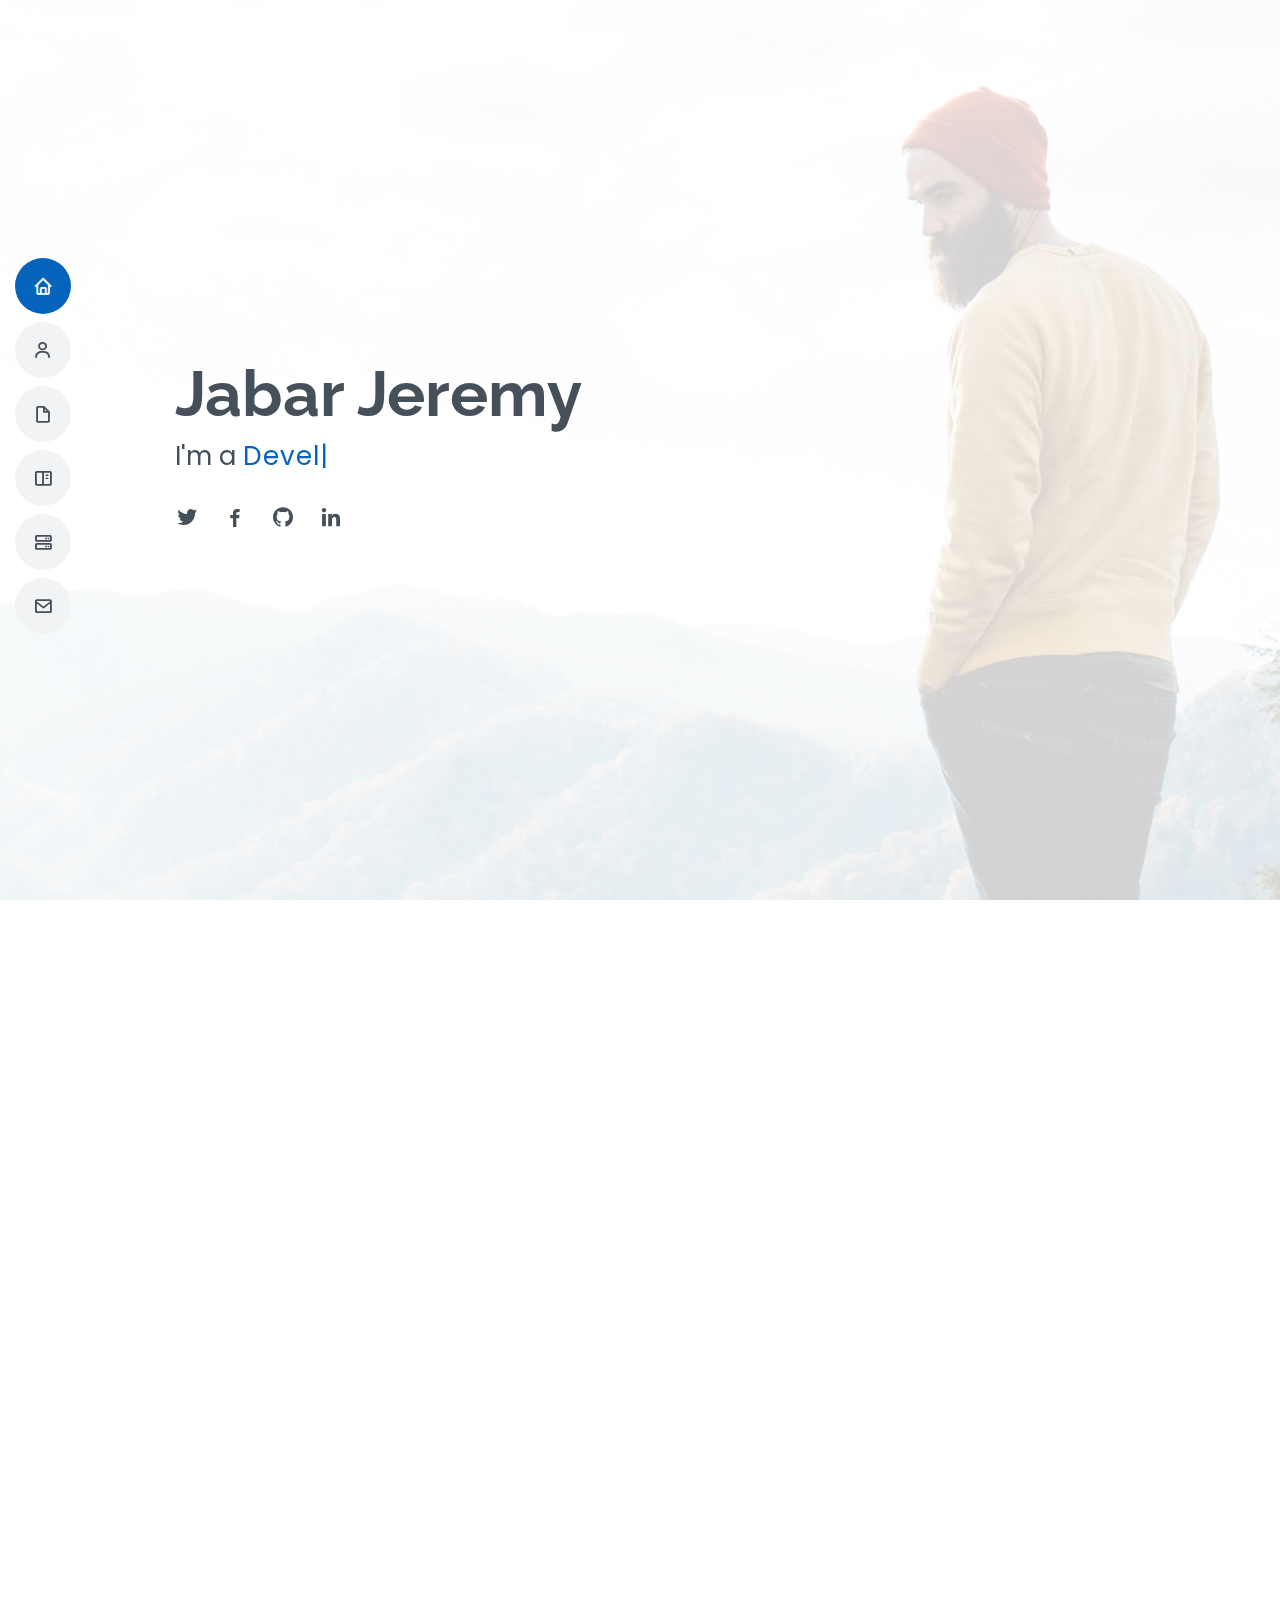
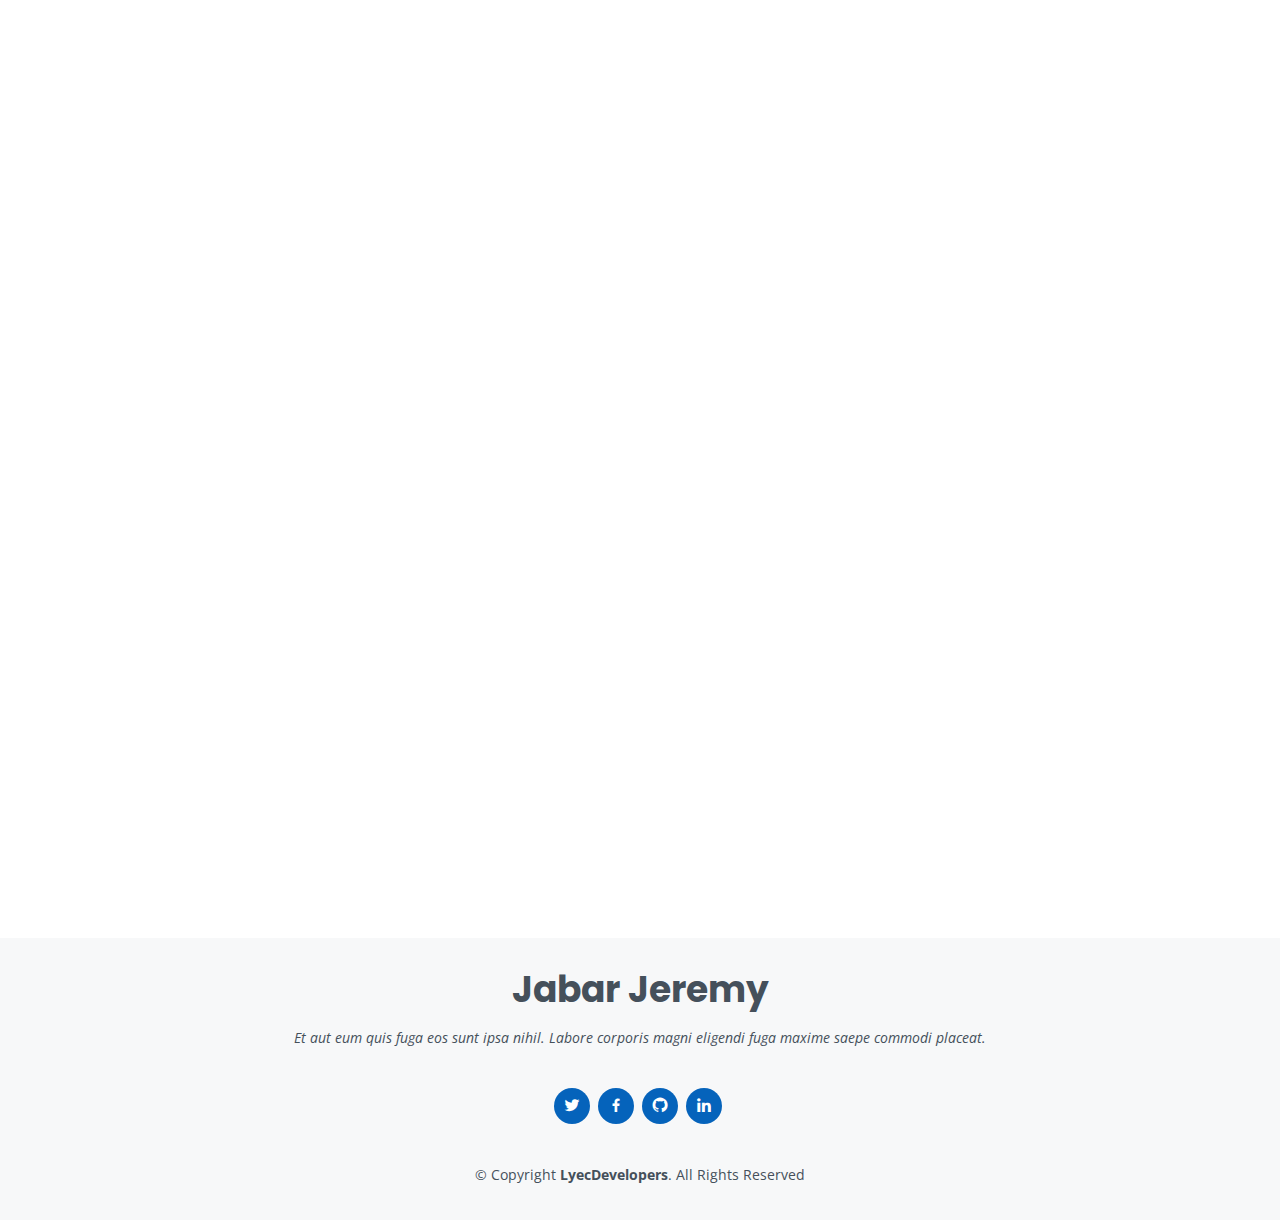
<file: index.html>
<!DOCTYPE html>
<html lang="en">

  <head>
    <meta charset="utf-8">
    <meta content="width=device-width, initial-scale=1.0" name="viewport">

    <title>jabahum</title>
    <meta content="" name="descriptison">
    <meta content="" name="keywords">

    <!-- Favicons -->
    <link href="assets/img/favicon.ico" rel="icon">
    <link href="assets/img/apple-touch-icon.png" rel="apple-touch-icon">

    <!-- Google Fonts -->
    <link
      href="https://fonts.googleapis.com/css?family=Open+Sans:300,300i,400,400i,600,600i,700,700i|Raleway:300,300i,400,400i,500,500i,600,600i,700,700i|Poppins:300,300i,400,400i,500,500i,600,600i,700,700i"
      rel="stylesheet">

    <!-- Vendor CSS Files -->
    <link href="assets/vendor/bootstrap/css/bootstrap.min.css" rel="stylesheet">
    <link href="assets/vendor/icofont/icofont.min.css" rel="stylesheet">
    <link href="assets/vendor/boxicons/css/boxicons.min.css" rel="stylesheet">
    <link href="assets/vendor/venobox/venobox.css" rel="stylesheet">
    <link href="assets/vendor/owl.carousel/assets/owl.carousel.min.css" rel="stylesheet">
    <link href="assets/vendor/aos/aos.css" rel="stylesheet">

    <!-- Template Main CSS File -->
    <link href="assets/css/style.css" rel="stylesheet">

    <!-- =======================================================
  * Template Name: MyResume - v2.1.0
  * Template URL: https://bootstrapmade.com/free-html-bootstrap-template-my-resume/
  * Author: BootstrapMade.com
  * License: https://bootstrapmade.com/license/
  ======================================================== -->
  </head>

  <body>

    <!-- ======= Mobile nav toggle button ======= -->
    <button type="button" class="mobile-nav-toggle d-xl-none"><i class="icofont-navigation-menu"></i></button>

    <!-- ======= Header ======= -->
    <header id="header" class="d-flex flex-column justify-content-center">

      <nav class="nav-menu">
        <ul>
          <li class="active"><a href="#hero"><i class="bx bx-home"></i> <span>Home</span></a></li>
          <li><a href="#about"><i class="bx bx-user"></i> <span>About</span></a></li>
          <li><a href="#resume"><i class="bx bx-file-blank"></i> <span>Resume</span></a></li>
          <li><a href="#portfolio"><i class="bx bx-book-content"></i> <span>Portfolio</span></a></li>
          <li><a href="#services"><i class="bx bx-server"></i> <span>Services</span></a></li>
          <li><a href="#contact"><i class="bx bx-envelope"></i> <span>Contact</span></a></li>
        </ul>
      </nav><!-- .nav-menu -->

    </header><!-- End Header -->

    <!-- ======= Hero Section ======= -->
    <section id="hero" class="d-flex flex-column justify-content-center">
      <div class="container" data-aos="zoom-in" data-aos-delay="100">
        <h1>Jabar Jeremy</h1>
        <p>I'm a <span class="typed" data-typed-items="Developer, Freelancer"></span></p>
        <div class="social-links">
          <a href="https://twitter.com/jaba_hum" class="twitter"><i class="bx bxl-twitter"></i></a>
          <a href="https://www.facebook.com/jaba.jh" class="facebook"><i class="bx bxl-facebook"></i></a>
          <a href="https://github.com/jabahum" class="github"><i class="bx bxl-github"></i></a>
          <a href="https://www.linkedin.com/in/jeremyjabar/" class="linkedin"><i class="bx bxl-linkedin"></i></a>
        </div>
      </div>
    </section><!-- End Hero -->

    <main id="main">

      <!-- ======= About Section ======= -->
      <section id="about" class="about">
        <div class="container" data-aos="fade-up">

          <div class="section-title">
            <h2>About</h2>
            <!-- <p>Magnam dolores commodi suscipit. Necessitatibus eius consequatur ex aliquid fuga eum quidem. Sit sint
              consectetur velit. Quisquam quos quisquam cupiditate. Et nemo qui impedit suscipit alias ea. Quia fugiat
              sit in iste officiis commodi quidem hic quas.</p> -->
          </div>

          <div class="row">
            <div class="col-lg-4">
              <img src="assets/img/profile-img.jpg" class="img-fluid" alt="">
            </div>
            <div class="col-lg-8 pt-4 pt-lg-0 content">
              <h3>Mobile App &amp; Web Developer.</h3>
              <!-- <p class="font-italic">
                Lorem ipsum dolor sit amet, consectetur adipiscing elit, sed do eiusmod tempor incididunt ut labore et
                dolore
                magna aliqua.
              </p> -->
              <div class="row">
                <div class="col-lg-6">
                  <ul>
                    <li><i class="icofont-rounded-right"></i> <strong>Birthday:</strong> 16 October 1995</li>
                    <li><i class="icofont-rounded-right"></i> <strong>Website:</strong>
                      <href> jabahum.github.io </href>
                    </li>
                    <li><i class="icofont-rounded-right"></i> <strong>Phone:</strong> +256 786 545046</li>
                    <li><i class="icofont-rounded-right"></i> <strong>City:</strong> City : Kampala, Uganda</li>
                  </ul>
                </div>
                <div class="col-lg-6">
                  <ul>
                    <!-- <li><i class="icofont-rounded-right"></i> <strong>Age:</strong> 26</li> -->
                    <li><i class="icofont-rounded-right"></i> <strong>Degree:</strong> Bachelors Degree</li>
                    <li><i class="icofont-rounded-right"></i> <strong>Email:</strong> jabajnan8@gmail.com</li>
                    <li><i class="icofont-rounded-right"></i> <strong>Freelance:</strong> Available</li>
                  </ul>
                </div>
              </div>
              <!-- <p>
                Officiis eligendi itaque labore et dolorum mollitia officiis optio vero. Quisquam sunt adipisci omnis et
                ut. Nulla accusantium dolor incidunt officia tempore. Et eius omnis.
                Cupiditate ut dicta maxime officiis quidem quia. Sed et consectetur qui quia repellendus itaque neque.
                Aliquid amet quidem ut quaerat cupiditate. Ab et eum qui repellendus omnis culpa magni laudantium
                dolores.
              </p> -->
            </div>
          </div>

        </div>
      </section><!-- End About Section -->

      <!-- ======= Facts Section ======= -->
      <!-- <section id="facts" class="facts">
      <div class="container" data-aos="fade-up">

        <div class="section-title">
          <h2>Facts</h2>
          <p>Magnam dolores commodi suscipit. Necessitatibus eius consequatur ex aliquid fuga eum quidem. Sit sint consectetur velit. Quisquam quos quisquam cupiditate. Et nemo qui impedit suscipit alias ea. Quia fugiat sit in iste officiis commodi quidem hic quas.</p>
        </div>

        <div class="row">

          <div class="col-lg-3 col-md-6">
            <div class="count-box">
              <i class="icofont-simple-smile"></i>
              <span data-toggle="counter-up">232</span>
              <p>Happy Clients</p>
            </div>
          </div>

          <div class="col-lg-3 col-md-6 mt-5 mt-md-0">
            <div class="count-box">
              <i class="icofont-document-folder"></i>
              <span data-toggle="counter-up">10</span>
              <p>Projects</p>
            </div>
          </div>

          <div class="col-lg-3 col-md-6 mt-5 mt-lg-0">
            <div class="count-box">
              <i class="icofont-live-support"></i>
              <span data-toggle="counter-up">100</span>
              <p>Hours Of Support</p>
            </div>
          </div>

          <div class="col-lg-3 col-md-6 mt-5 mt-lg-0">
            <div class="count-box">
              <i class="icofont-users-alt-5"></i>
              <span data-toggle="counter-up">15</span>
              <p>Hard Workers</p>
            </div>
          </div>

        </div>

      </div>
    </section> -->
      <!-- End Facts Section -->

      <!-- ======= Skills Section ======= -->
      <section id="skills" class="skills section-bg">
        <div class="container" data-aos="fade-up">

          <div class="section-title">
            <h2>Skills</h2>
            <!-- <p>Magnam dolores commodi suscipit. Necessitatibus eius consequatur ex aliquid fuga eum quidem. Sit sint
              consectetur velit. Quisquam quos quisquam cupiditate. Et nemo qui impedit suscipit alias ea. Quia fugiat
              sit in iste officiis commodi quidem hic quas.</p> -->
          </div>

          <div class="row skills-content">

            <div class="col-lg-6">

              <div class="progress">
                <span class="skill">HTML &amp CSS <i class="val">100%</i></span>
                <div class="progress-bar-wrap">
                  <div class="progress-bar" role="progressbar" aria-valuenow="100" aria-valuemin="0"
                    aria-valuemax="100"></div>
                </div>
              </div>

              <div class="progress">
                <span class="skill">Vue-Js <i class="val">70%</i></span>
                <div class="progress-bar-wrap">
                  <div class="progress-bar" role="progressbar" aria-valuenow="70" aria-valuemin="0"
                    aria-valuemax="70"></div>
                </div>
              </div>
              <div class="progress">
                <span class="skill">ReactNative <i class="val">60%</i></span>
                <div class="progress-bar-wrap">
                  <div class="progress-bar" role="progressbar" aria-valuenow="60" aria-valuemin="0"
                    aria-valuemax="60"></div>
                </div>
              </div>

              <div class="progress">
                <span class="skill">Python Flask <i class="val">90%</i></span>
                <div class="progress-bar-wrap">
                  <div class="progress-bar" role="progressbar" aria-valuenow="90" aria-valuemin="0" aria-valuemax="100">
                  </div>
                </div>
              </div>

            
              <div class="progress">
                <span class="skill">Tally TDL <i class="val">70%</i></span>
                <div class="progress-bar-wrap">
                  <div class="progress-bar" role="progressbar" aria-valuenow="70" aria-valuemin="0" aria-valuemax="70">
                  </div>
                </div>
              </div>

            </div>

            <div class="col-lg-6">

              <div class="progress">
                <span class="skill">Flutter/Dart <i class="val">80%</i></span>
                <div class="progress-bar-wrap">
                  <div class="progress-bar" role="progressbar" aria-valuenow="80" aria-valuemin="0" aria-valuemax="100">
                  </div>
                </div>
              </div>

              <div class="progress">
                <span class="skill">Node/Typescript <i class="val">80%</i></span>
                <div class="progress-bar-wrap">
                  <div class="progress-bar" role="progressbar" aria-valuenow="80" aria-valuemin="0" aria-valuemax="100">
                  </div>
                </div>
              </div>

              <div class="progress">
                <span class="skill">Android(Kotlin/Java) <i class="val">80%</i></span>
                <div class="progress-bar-wrap">
                  <div class="progress-bar" role="progressbar" aria-valuenow="80" aria-valuemin="0" aria-valuemax="100">
                  </div>
                </div>
              </div>

              <div class="progress">
                <span class="skill">RESTful API development and Documentation<i class="val">80%</i></span>
                <div class="progress-bar-wrap">
                  <div class="progress-bar" role="progressbar" aria-valuenow="80" aria-valuemin="0" aria-valuemax="80">
                  </div>
                </div>
              </div>



            </div>

          </div>

        </div>
      </section><!-- End Skills Section -->

      <!-- ======= Resume Section ======= -->
      <section id="resume" class="resume">
        <div class="container" data-aos="fade-up">

          <div class="section-title">
            <h2>Resume</h2>
            <!-- <p>Magnam dolores commodi suscipit. Necessitatibus eius consequatur ex aliquid fuga eum quidem. Sit sint
              consectetur velit. Quisquam quos quisquam cupiditate. Et nemo qui impedit suscipit alias ea. Quia fugiat
              sit in iste officiis commodi quidem hic quas.</p> -->
          </div>

          <div class="row">
            <div class="col-lg-6">
              <h3 class="resume-title">Sumary</h3>
              <div class="resume-item pb-0">
                <h4>Jabar Jeremy</h4>
                <p><em>Innovative and deadline-driven Software Developer with 3+ years of experience designing and
                    developing user-centered digital/print marketing material from initial concept to final, polished
                    deliverable.</em></p>
                <ul>
                  <li>Kampala,Uganda</li>
                  <li>(256) 703 336 660</li>
                  <li>(256) 786 545 046</li>
                  <li>jabajnan8@gmail.com</li>
                </ul>
              </div>

              <h3 class="resume-title">Education</h3>
              <div class="resume-item">
                <h4>Bachelor Computer Engineering</h4>
                <h5>2014 - 2018</h5>
                <p><em>Busitema University, Busia-Tororo, Uganda</em></p>
                <p>Pursed Bachelors of Science in Computer Engineering and majored in Software development as a career
                  path </p>
              </div>
            </div>
            <div class="col-lg-6">
              <h3 class="resume-title">Professional Experience</h3>
              <div class="resume-item">
                <h4>Software Engineer</h4>
                <h5>2021 - Present</h5>
                <p><em>UgandaSoft Limited, Kampala, Uganda </em></p>
                <ul>
                  <li>Develop Mobile Apps with new standard technologees</li>
                  <li>Refactored current apps to current and recommended technologies</li>
                  <li>Maintain current apps and add new features as required by client</li>
                </ul>
              </div>
              <div class="resume-item">
                <h4>Software Engineer</h4>
                <h5>2020 - 2021</h5>
                <p><em> Kumusoft Solutions Limited, Kampala, Uganda </em></p>
                <ul>
                  <li>InCharge of Tally Client an Integration extension of TallyErp</li>
                  <li>Officer Incharge of all mobile based projects to foresee the development and maintainence of the
                    apps</li>
                  <li>Develop Api's and maintain documentation for all systems </li>
                </ul>
              </div>
              <div class="resume-item">
                <h4>Software Developer. </h4>
                <h5>2019 - 2020</h5>
                <p><em>EzyAgric, Kampala, Uganda</em></p>
                <ul>
                  <li>Developed and maintained ezyagric apps codebase</li>
                  <li>InCharge of Produce Module on the both apps</li>
                  <li>Attended development sprints for new features pertaining my module</li>
                </ul>
              </div>
            </div>
          </div>

        </div>
      </section><!-- End Resume Section -->

      <!-- ======= Portfolio Section ======= -->
      <section id="portfolio" class="portfolio section-bg">
        <div class="container" data-aos="fade-up">

          <div class="section-title">
            <h2>Portfolio</h2>
            <p></p>
          </div>

          <div class="row">
            <div class="col-lg-12 d-flex justify-content-center" data-aos="fade-up" data-aos-delay="100">
              <ul id="portfolio-flters">
                <li data-filter="*" class="filter-active">All</li>
                <li data-filter=".filter-app">App</li>
                <li data-filter=".filter-web">Web</li>
              </ul>
            </div>
          </div>

          <div class="row portfolio-container" data-aos="fade-up" data-aos-delay="200">

            <div class="col-lg-4 col-md-6 portfolio-item filter-app">
              <div class="portfolio-wrap">
                <img src="assets/img/portfolio/portfolio-1.jpg" class="img-fluid" alt="">
                <div class="portfolio-info">
                  <h4>App 1</h4>
                  <p>App</p>
                  <div class="portfolio-links">
                    <a href="assets/img/portfolio/portfolio-1.jpg" data-gall="portfolioGallery" class="venobox"
                      title="App 1"><i class="bx bx-plus"></i></a>
                    <a href="portfolio-details-covid-status.html" data-gall="portfolioDetailsGallery"
                      data-vbtype="iframe" class="venobox" title="Portfolio Details"><i class="bx bx-link"></i></a>
                  </div>
                </div>
              </div>
            </div>

            <div class="col-lg-4 col-md-6 portfolio-item filter-web">
              <div class="portfolio-wrap">
                <img src="assets/img/portfolio/portfolio-2.jpg" class="img-fluid" alt="">
                <div class="portfolio-info">
                  <h4>Web 3</h4>
                  <p>Web</p>
                  <div class="portfolio-links">
                    <a href="assets/img/portfolio/portfolio-2.jpg" data-gall="portfolioGallery" class="venobox"
                      title="Web 3"><i class="bx bx-plus"></i></a>
                    <a href="portfolio-details.html" data-gall="portfolioDetailsGallery" data-vbtype="iframe"
                      class="venobox" title="Portfolio Details"><i class="bx bx-link"></i></a>
                  </div>
                </div>
              </div>
            </div>

            <div class="col-lg-4 col-md-6 portfolio-item filter-app">
              <div class="portfolio-wrap">
                <img src="assets/img/portfolio/portfolio-3.jpg" class="img-fluid" alt="">
                <div class="portfolio-info">
                  <h4>App 2</h4>
                  <p>App</p>
                  <div class="portfolio-links">
                    <a href="assets/img/portfolio/portfolio-3.jpg" data-gall="portfolioGallery" class="venobox"
                      title="App 2"><i class="bx bx-plus"></i></a>
                    <a href="portfolio-details-movers-music.html" data-gall="portfolioDetailsGallery"
                      data-vbtype="iframe" class="venobox" title="Portfolio Details"><i class="bx bx-link"></i></a>
                  </div>
                </div>
              </div>
            </div>

            <div class="col-lg-4 col-md-6 portfolio-item filter-web">
              <div class="portfolio-wrap">
                <img src="assets/img/portfolio/portfolio-5.jpg" class="img-fluid" alt="">
                <div class="portfolio-info">
                  <h4>Web 2</h4>
                  <p>Web</p>
                  <div class="portfolio-links">
                    <a href="assets/img/portfolio/portfolio-5.jpg" data-gall="portfolioGallery" class="venobox"
                      title="Web 2"><i class="bx bx-plus"></i></a>
                    <a href="portfolio-details.html" data-gall="portfolioDetailsGallery" data-vbtype="iframe"
                      class="venobox" title="Portfolio Details"><i class="bx bx-link"></i></a>
                  </div>
                </div>
              </div>
            </div>

            <div class="col-lg-4 col-md-6 portfolio-item filter-app">
              <div class="portfolio-wrap">
                <img src="assets/img/portfolio/portfolio-6.jpg" class="img-fluid" alt="">
                <div class="portfolio-info">
                  <h4>App 3</h4>
                  <p>App</p>
                  <div class="portfolio-links">
                    <a href="assets/img/portfolio/portfolio-6.jpg" data-gall="portfolioGallery" class="venobox"
                      title="App 3"><i class="bx bx-plus"></i></a>
                    <a href="portfolio-details.html" data-gall="portfolioDetailsGallery" data-vbtype="iframe"
                      class="venobox" title="Portfolio Details"><i class="bx bx-link"></i></a>
                  </div>
                </div>
              </div>
            </div>

            <div class="col-lg-4 col-md-6 portfolio-item filter-web">
              <div class="portfolio-wrap">
                <img src="assets/img/portfolio/portfolio-9.jpg" class="img-fluid" alt="">
                <div class="portfolio-info">
                  <h4>Web 3</h4>
                  <p>Web</p>
                  <div class="portfolio-links">
                    <a href="assets/img/portfolio/portfolio-9.jpg" data-gall="portfolioGallery" class="venobox"
                      title="Web 3"><i class="bx bx-plus"></i></a>
                    <a href="portfolio-details.html" data-gall="portfolioDetailsGallery" data-vbtype="iframe"
                      class="venobox" title="Portfolio Details"><i class="bx bx-link"></i></a>
                  </div>
                </div>
              </div>
            </div>

          </div>

        </div>
      </section><!-- End Portfolio Section -->

      <!-- ======= Services Section ======= -->
      <section id="services" class="services">
        <div class="container" data-aos="fade-up">

          <div class="section-title">
            <h2>Services</h2>
            <p>Magnam dolores commodi suscipit. Necessitatibus eius consequatur ex aliquid fuga eum quidem. Sit sint
              consectetur velit. Quisquam quos quisquam cupiditate. Et nemo qui impedit suscipit alias ea. Quia fugiat
              sit in iste officiis commodi quidem hic quas.</p>
          </div>

          <div class="row">

            <div class="col-lg-4 col-md-6 d-flex align-items-stretch" data-aos="zoom-in" data-aos-delay="100">
              <div class="icon-box iconbox-blue">
                <div class="icon">
                  <svg width="100" height="100" viewBox="0 0 600 600" xmlns="http://www.w3.org/2000/svg">
                    <path stroke="none" stroke-width="0" fill="#f5f5f5"
                      d="M300,521.0016835830174C376.1290562159157,517.8887921683347,466.0731472004068,529.7835943286574,510.70327084640275,468.03025145048787C554.3714126377745,407.6079735673963,508.03601936045806,328.9844924480964,491.2728898941984,256.3432110539036C474.5976632858925,184.082847569629,479.9380746630129,96.60480741107993,416.23090153303,58.64404602377083C348.86323505073057,18.502131276798302,261.93793281208167,40.57373210992963,193.5410806939664,78.93577620505333C130.42746243093433,114.334589627462,98.30271207620316,179.96522072025542,76.75703585869454,249.04625023123273C51.97151888228291,328.5150500222984,13.704378332031375,421.85034740162234,66.52175969318436,486.19268352777647C119.04800174914682,550.1803526380478,217.28368757567262,524.383925680826,300,521.0016835830174">
                    </path>
                  </svg>
                  <i class="bx bxl-dribbble"></i>
                </div>
                <h4><a href="">Mobile App Development</a></h4>
                <p>Develop mobile apps with different frameworks and technologies such as Android (Kotlin/Java),
                  Flutter(Dart) </p>
              </div>
            </div>

            <div class="col-lg-4 col-md-6 d-flex align-items-stretch mt-4 mt-md-0" data-aos="zoom-in"
              data-aos-delay="200">
              <div class="icon-box iconbox-orange ">
                <div class="icon">
                  <svg width="100" height="100" viewBox="0 0 600 600" xmlns="http://www.w3.org/2000/svg">
                    <path stroke="none" stroke-width="0" fill="#f5f5f5"
                      d="M300,582.0697525312426C382.5290701553225,586.8405444964366,449.9789794690241,525.3245884688669,502.5850820975895,461.55621195738473C556.606425686781,396.0723002908107,615.8543463187945,314.28637112970534,586.6730223649479,234.56875336149918C558.9533121215079,158.8439757836574,454.9685369536778,164.00468322053177,381.49747125262974,130.76875717737553C312.15926192815925,99.40240125094834,248.97055460311594,18.661163978235184,179.8680185752513,50.54337015887873C110.5421016452524,82.52863877960104,119.82277516462835,180.83849132639028,109.12597500060166,256.43424936330496C100.08760227029461,320.3096726198365,92.17705696193138,384.0621239912766,124.79988738764834,439.7174275375508C164.83382741302287,508.01625554203684,220.96474134820875,577.5009287672846,300,582.0697525312426">
                    </path>
                  </svg>
                  <i class="bx bx-file"></i>
                </div>
                <h4><a href="">Web Development</a></h4>
                <p>Develop web applications and websites</p>
              </div>
            </div>

            <div class="col-lg-4 col-md-6 d-flex align-items-stretch mt-4 mt-lg-0" data-aos="zoom-in"
              data-aos-delay="300">
              <div class="icon-box iconbox-pink">
                <div class="icon">
                  <svg width="100" height="100" viewBox="0 0 600 600" xmlns="http://www.w3.org/2000/svg">
                    <path stroke="none" stroke-width="0" fill="#f5f5f5"
                      d="M300,541.5067337569781C382.14930387511276,545.0595476570109,479.8736841581634,548.3450877840088,526.4010558755058,480.5488172755941C571.5218469581645,414.80211281144784,517.5187510058486,332.0715597781072,496.52539010469104,255.14436215662573C477.37192572678356,184.95920475031193,473.57363656557914,105.61284051026155,413.0603344069578,65.22779650032875C343.27470386102294,18.654635553484475,251.2091493199835,5.337323636656869,175.0934190732945,40.62881213300186C97.87086631185822,76.43348514350839,51.98124368387456,156.15599469081315,36.44837278890362,239.84606092416172C21.716077023791087,319.22268207091537,43.775223500013084,401.1760424656574,96.891909868211,461.97329694683043C147.22146801428983,519.5804099606455,223.5754009179313,538.201503339737,300,541.5067337569781">
                    </path>
                  </svg>
                  <i class="bx bx-tachometer"></i>
                </div>
                <h4><a href="">Devops</a></h4>
                <p>Deploy and maintain systems, updates system dependenices and environments</p>
              </div>
            </div>

            <div class="col-lg-4 col-md-6 d-flex align-items-stretch mt-4" data-aos="zoom-in" data-aos-delay="100">
              <div class="icon-box iconbox-yellow">
                <div class="icon">
                  <svg width="100" height="100" viewBox="0 0 600 600" xmlns="http://www.w3.org/2000/svg">
                    <path stroke="none" stroke-width="0" fill="#f5f5f5"
                      d="M300,503.46388370962813C374.79870501325706,506.71871716319447,464.8034551963731,527.1746412648533,510.4981551193396,467.86667711651364C555.9287308511215,408.9015244558933,512.6030010748507,327.5744911775523,490.211057578863,256.5855673507754C471.097692560561,195.9906835881958,447.69079081568157,138.11976852964426,395.19560036434837,102.3242989838813C329.3053358748298,57.3949838291264,248.02791733380457,8.279543830951368,175.87071277845988,42.242879143198664C103.41431057327972,76.34704239035025,93.79494320519305,170.9812938413882,81.28167332365135,250.07896920659033C70.17666984294237,320.27484674793965,64.84698225790005,396.69656628748305,111.28512138212992,450.4950937839243C156.20124167950087,502.5303643271138,231.32542653798444,500.4755392045468,300,503.46388370962813">
                    </path>
                  </svg>
                  <i class="bx bx-layer"></i>
                </div>
                <h4><a href="">API Development,Integration &amp Documentation</a></h4>
                <p>Develop APIs and integrate them in systems </p>
              </div>
            </div>

            <div class="col-lg-4 col-md-6 d-flex align-items-stretch mt-4" data-aos="zoom-in" data-aos-delay="200">
              <div class="icon-box iconbox-red">
                <div class="icon">
                  <svg width="100" height="100" viewBox="0 0 600 600" xmlns="http://www.w3.org/2000/svg">
                    <path stroke="none" stroke-width="0" fill="#f5f5f5"
                      d="M300,532.3542879108572C369.38199826031484,532.3153073249985,429.10787420159085,491.63046689027357,474.5244479745417,439.17860296908856C522.8885846962883,383.3225815378663,569.1668002868075,314.3205725914397,550.7432151929288,242.7694973846089C532.6665558377875,172.5657663291529,456.2379748765914,142.6223662098291,390.3689995646985,112.34683881706744C326.66090330228417,83.06452184765237,258.84405631176094,53.51806209861945,193.32584062364296,78.48882559362697C121.61183558270385,105.82097193414197,62.805066853699245,167.19869350419734,48.57481801355237,242.6138429142374C34.843463184063346,315.3850353017275,76.69343916112496,383.4422959591041,125.22947124332185,439.3748458443577C170.7312796277747,491.8107796887764,230.57421082200815,532.3932930995766,300,532.3542879108572">
                    </path>
                  </svg>
                  <i class="bx bx-slideshow"></i>
                </div>
                <h4><a href="">Image and Facial Recorgnition</a></h4>
                <p>Develop machine learnnig apps from image Recorgnition to text and speech translations</p>
              </div>
            </div>

            <div class="col-lg-4 col-md-6 d-flex align-items-stretch mt-4" data-aos="zoom-in" data-aos-delay="300">
              <div class="icon-box iconbox-teal">
                <div class="icon">
                  <svg width="100" height="100" viewBox="0 0 600 600" xmlns="http://www.w3.org/2000/svg">
                    <path stroke="none" stroke-width="0" fill="#f5f5f5"
                      d="M300,566.797414625762C385.7384707136149,576.1784315230908,478.7894351017131,552.8928747891023,531.9192734346935,484.94944893311C584.6109503024035,417.5663521118492,582.489472248146,322.67544863468447,553.9536738515405,242.03673114598146C529.1557734026468,171.96086150256528,465.24506316201064,127.66468636344209,395.9583748389544,100.7403814666027C334.2173773831606,76.7482773500951,269.4350130405921,84.62216499799875,207.1952322260088,107.2889140133804C132.92018162631612,134.33871894543012,41.79353780512637,160.00259165414826,22.644507872594943,236.69541883565114C3.319112789854554,314.0945973066697,72.72355303640163,379.243833228382,124.04198916343866,440.3218312028393C172.9286146004772,498.5055451809895,224.45579914871206,558.5317968840102,300,566.797414625762">
                    </path>
                  </svg>
                  <i class="bx bx-arch"></i>
                </div>
                <h4><a href="">Open Source Contribution</a></h4>
                <p>Contribute to open soure projects</p>
              </div>
            </div>

          </div>

        </div>
      </section><!-- End Services Section -->

      <!-- ======= Testimonials Section ======= -->
      <!-- <section id="testimonials" class="testimonials section-bg">
      <div class="container" data-aos="fade-up">

        <div class="section-title">
          <h2>Testimonials</h2>
        </div>

        <div class="owl-carousel testimonials-carousel" data-aos="zoom-in" data-aos-delay="100">

          <div class="testimonial-item">
            <img src="assets/img/testimonials/testimonials-1.jpg" class="testimonial-img" alt="">
            <h3>Saul Goodman</h3>
            <h4>Ceo &amp; Founder</h4>
            <p>
              <i class="bx bxs-quote-alt-left quote-icon-left"></i>
              Proin iaculis purus consequat sem cure digni ssim donec porttitora entum suscipit rhoncus. Accusantium quam, ultricies eget id, aliquam eget nibh et. Maecen aliquam, risus at semper.
              <i class="bx bxs-quote-alt-right quote-icon-right"></i>
            </p>
          </div>

          <div class="testimonial-item">
            <img src="assets/img/testimonials/testimonials-2.jpg" class="testimonial-img" alt="">
            <h3>Sara Wilsson</h3>
            <h4>Designer</h4>
            <p>
              <i class="bx bxs-quote-alt-left quote-icon-left"></i>
              Export tempor illum tamen malis malis eram quae irure esse labore quem cillum quid cillum eram malis quorum velit fore eram velit sunt aliqua noster fugiat irure amet legam anim culpa.
              <i class="bx bxs-quote-alt-right quote-icon-right"></i>
            </p>
          </div>

          <div class="testimonial-item">
            <img src="assets/img/testimonials/testimonials-3.jpg" class="testimonial-img" alt="">
            <h3>Jena Karlis</h3>
            <h4>Store Owner</h4>
            <p>
              <i class="bx bxs-quote-alt-left quote-icon-left"></i>
              Enim nisi quem export duis labore cillum quae magna enim sint quorum nulla quem veniam duis minim tempor labore quem eram duis noster aute amet eram fore quis sint minim.
              <i class="bx bxs-quote-alt-right quote-icon-right"></i>
            </p>
          </div>

          <div class="testimonial-item">
            <img src="assets/img/testimonials/testimonials-4.jpg" class="testimonial-img" alt="">
            <h3>Matt Brandon</h3>
            <h4>Freelancer</h4>
            <p>
              <i class="bx bxs-quote-alt-left quote-icon-left"></i>
              Fugiat enim eram quae cillum dolore dolor amet nulla culpa multos export minim fugiat minim velit minim dolor enim duis veniam ipsum anim magna sunt elit fore quem dolore labore illum veniam.
              <i class="bx bxs-quote-alt-right quote-icon-right"></i>
            </p>
          </div>

          <div class="testimonial-item">
            <img src="assets/img/testimonials/testimonials-5.jpg" class="testimonial-img" alt="">
            <h3>John Larson</h3>
            <h4>Entrepreneur</h4>
            <p>
              <i class="bx bxs-quote-alt-left quote-icon-left"></i>
              Quis quorum aliqua sint quem legam fore sunt eram irure aliqua veniam tempor noster veniam enim culpa labore duis sunt culpa nulla illum cillum fugiat legam esse veniam culpa fore nisi cillum quid.
              <i class="bx bxs-quote-alt-right quote-icon-right"></i>
            </p>
          </div>

        </div>

      </div>
    </section> -->
      <!-- End Testimonials Section -->

      <!-- ======= Contact Section ======= -->
      <section id="contact" class="contact">
        <div class="container" data-aos="fade-up">

          <div class="section-title">
            <h2>Contact</h2>
          </div>

          <div class="row mt-1">

            <div class="col-lg-4">
              <div class="info">
                <div class="address">
                  <i class="icofont-google-map"></i>
                  <h4>Location:</h4>
                  <p> Kampala, Uganda</p>
                </div>

                <div class="email">
                  <i class="icofont-envelope"></i>
                  <h4>Email:</h4>
                  <p>jabajnan8@gmail.com</p>
                  <p>jeremyjabar@gmail.com</p>
                </div>

                <div class="phone">
                  <i class="icofont-phone"></i>
                  <h4>Call:</h4>
                  <p>+256 786 545046 </p>
                  <p>+256 703 336660 </p>
                </div>

              </div>

            </div>

            <div class="col-lg-8 mt-5 mt-lg-0">

              <form action="forms/contact.php" method="post" role="form" class="php-email-form">
                <div class="form-row">
                  <div class="col-md-6 form-group">
                    <input type="text" name="name" class="form-control" id="name" placeholder="Your Name"
                      data-rule="minlen:4" data-msg="Please enter at least 4 chars" />
                    <div class="validate"></div>
                  </div>
                  <div class="col-md-6 form-group">
                    <input type="email" class="form-control" name="email" id="email" placeholder="Your Email"
                      data-rule="email" data-msg="Please enter a valid email" />
                    <div class="validate"></div>
                  </div>
                </div>
                <div class="form-group">
                  <input type="text" class="form-control" name="subject" id="subject" placeholder="Subject"
                    data-rule="minlen:4" data-msg="Please enter at least 8 chars of subject" />
                  <div class="validate"></div>
                </div>
                <div class="form-group">
                  <textarea class="form-control" name="message" rows="5" data-rule="required"
                    data-msg="Please write something for us" placeholder="Message"></textarea>
                  <div class="validate"></div>
                </div>
                <div class="mb-3">
                  <div class="loading">Loading</div>
                  <div class="error-message"></div>
                  <div class="sent-message">Your message has been sent. Thank you!</div>
                </div>
                <div class="text-center"><button type="submit">Send Message</button></div>
              </form>

            </div>

          </div>

        </div>
      </section><!-- End Contact Section -->

    </main><!-- End #main -->

    <!-- ======= Footer ======= -->
    <footer id="footer">
      <div class="container">
        <h3>Jabar Jeremy</h3>
        <p>Et aut eum quis fuga eos sunt ipsa nihil. Labore corporis magni eligendi fuga maxime saepe commodi placeat.
        </p>
        <div class="social-links">
          <a href="https://twitter.com/jaba_hum" class="twitter"><i class="bx bxl-twitter"></i></a>
          <a href="https://www.facebook.com/jaba.jh" class="facebook"><i class="bx bxl-facebook"></i></a>
          <a href="https://github.com/jabahum-coder" class="github"><i class="bx bxl-github"></i></a>
          <a href="https://www.linkedin.com/in/jeremyjabar/" class="linkedin"><i class="bx bxl-linkedin"></i></a>
        </div>
        <div class="copyright">
          &copy; Copyright <strong><span>LyecDevelopers</span></strong>. All Rights Reserved
        </div>
        <div class="credits">
          <!-- All the links in the footer should remain intact. -->
          <!-- You can delete the links only if you purchased the pro version. -->
          <!-- Licensing information: [license-url] -->
          <!-- Purchase the pro version with working PHP/AJAX contact form: https://bootstrapmade.com/free-html-bootstrap-template-my-resume/ -->
          <!-- Designed by <a href="https://bootstrapmade.com/">BootstrapMade</a> -->
        </div>
      </div>
    </footer><!-- End Footer -->

    <a href="#" class="back-to-top"><i class="bx bx-up-arrow-alt"></i></a>
    <div id="preloader"></div>

    <!-- Vendor JS Files -->
    <script src="assets/vendor/jquery/jquery.min.js"></script>
    <script src="assets/vendor/bootstrap/js/bootstrap.bundle.min.js"></script>
    <script src="assets/vendor/jquery.easing/jquery.easing.min.js"></script>
    <script src="assets/vendor/php-email-form/validate.js"></script>
    <script src="assets/vendor/waypoints/jquery.waypoints.min.js"></script>
    <script src="assets/vendor/counterup/counterup.min.js"></script>
    <script src="assets/vendor/isotope-layout/isotope.pkgd.min.js"></script>
    <script src="assets/vendor/venobox/venobox.min.js"></script>
    <script src="assets/vendor/owl.carousel/owl.carousel.min.js"></script>
    <script src="assets/vendor/typed.js/typed.min.js"></script>
    <script src="assets/vendor/aos/aos.js"></script>

    <!-- Template Main JS File -->
    <script src="assets/js/main.js"></script>

  </body>

</html>
</file>
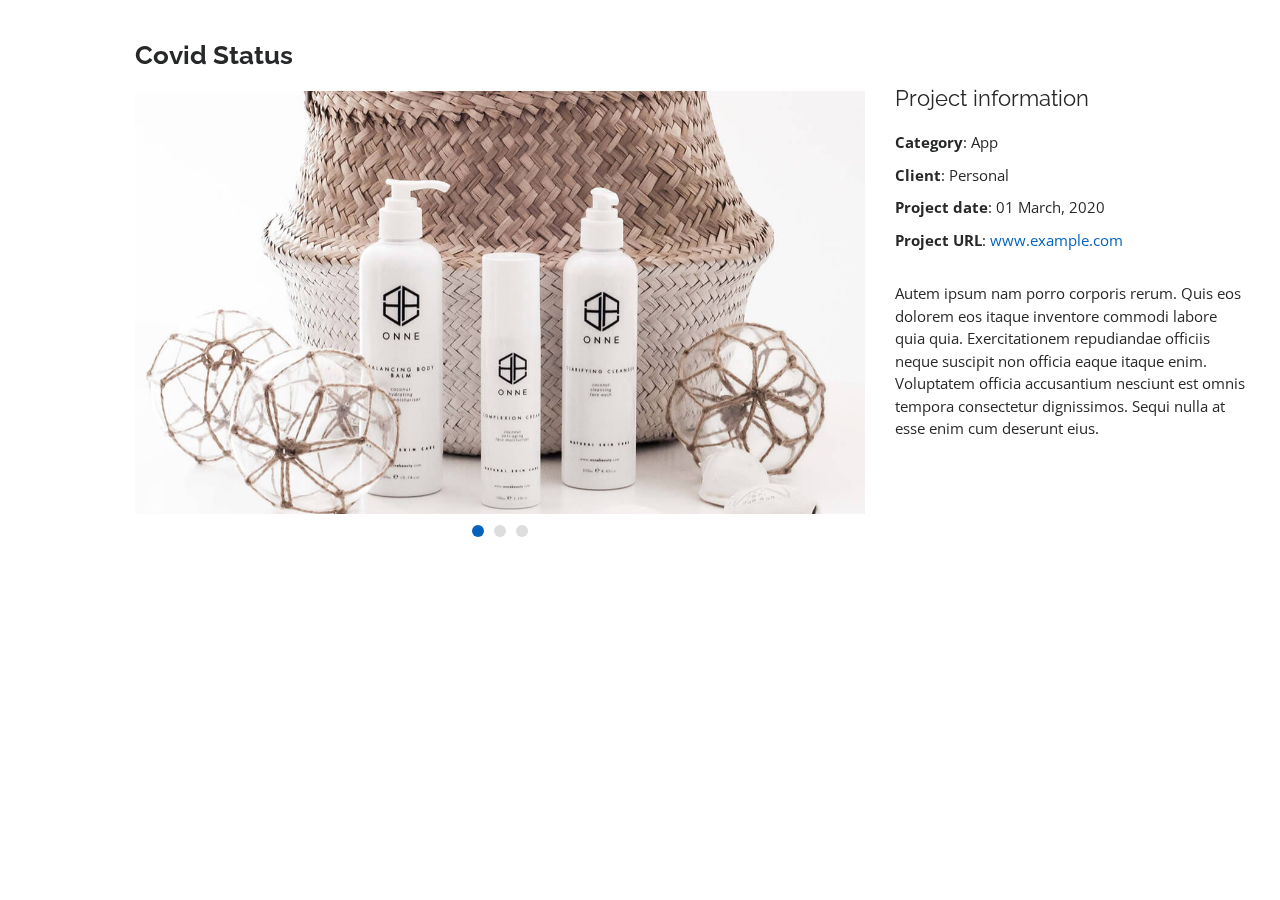
<file: portfolio-details-covid-status.html>
<!DOCTYPE html>
<html lang="en">

<head>
  <meta charset="utf-8">
  <meta content="width=device-width, initial-scale=1.0" name="viewport">

  <title>Portfolio Details - Personal Bootstrap Template</title>
  <meta content="" name="descriptison">
  <meta content="" name="keywords">

  <!-- Favicons -->
  <link href="assets/img/favicon.png" rel="icon">
  <link href="assets/img/apple-touch-icon.png" rel="apple-touch-icon">

  <!-- Google Fonts -->
  <link href="https://fonts.googleapis.com/css?family=Open+Sans:300,300i,400,400i,600,600i,700,700i|Raleway:300,300i,400,400i,500,500i,600,600i,700,700i|Poppins:300,300i,400,400i,500,500i,600,600i,700,700i" rel="stylesheet">

  <!-- Vendor CSS Files -->
  <link href="assets/vendor/bootstrap/css/bootstrap.min.css" rel="stylesheet">
  <link href="assets/vendor/icofont/icofont.min.css" rel="stylesheet">
  <link href="assets/vendor/boxicons/css/boxicons.min.css" rel="stylesheet">
  <link href="assets/vendor/venobox/venobox.css" rel="stylesheet">
  <link href="assets/vendor/owl.carousel/assets/owl.carousel.min.css" rel="stylesheet">
  <link href="assets/vendor/aos/aos.css" rel="stylesheet">

  <!-- Template Main CSS File -->
  <link href="assets/css/style.css" rel="stylesheet">

  <!-- =======================================================
  * Template Name: MyResume - v2.1.0
  * Template URL: https://bootstrapmade.com/free-html-bootstrap-template-my-resume/
  * Author: BootstrapMade.com
  * License: https://bootstrapmade.com/license/
  ======================================================== -->
</head>

<body>

  <main id="main">

    <!-- ======= Portfolio Details ======= -->
    <section id="portfolio-details" class="portfolio-details">
      <div class="container" data-aos="fade-up">

        <div class="row">

          <div class="col-lg-8">
            <h2 class="portfolio-title">Covid Status</h2>
            <div class="owl-carousel portfolio-details-carousel">
              <img src="assets/img/portfolio/portfolio-details-1.jpg" class="img-fluid" alt="">
              <img src="assets/img/portfolio/portfolio-details-2.jpg" class="img-fluid" alt="">
              <img src="assets/img/portfolio/portfolio-details-3.jpg" class="img-fluid" alt="">
            </div>
          </div>

          <div class="col-lg-4 portfolio-info">
            <h3>Project information</h3>
            <ul>
              <li><strong>Category</strong>: App</li>
              <li><strong>Client</strong>: Personal</li>
              <li><strong>Project date</strong>: 01 March, 2020</li>
              <li><strong>Project URL</strong>: <a href="#">www.example.com</a></li>
            </ul>

            <p>
              Autem ipsum nam porro corporis rerum. Quis eos dolorem eos itaque inventore commodi labore quia quia. Exercitationem repudiandae officiis neque suscipit non officia eaque itaque enim. Voluptatem officia accusantium nesciunt est omnis tempora consectetur dignissimos. Sequi nulla at esse enim cum deserunt eius.
            </p>
          </div>

        </div>

      </div>
    </section><!-- End Portfolio Details -->

  </main><!-- End #main -->

  <a href="#" class="back-to-top"><i class="bx bx-up-arrow-alt"></i></a>
  <div id="preloader"></div>

  <!-- Vendor JS Files -->
  <script src="assets/vendor/jquery/jquery.min.js"></script>
  <script src="assets/vendor/bootstrap/js/bootstrap.bundle.min.js"></script>
  <script src="assets/vendor/jquery.easing/jquery.easing.min.js"></script>
  <script src="assets/vendor/php-email-form/validate.js"></script>
  <script src="assets/vendor/waypoints/jquery.waypoints.min.js"></script>
  <script src="assets/vendor/counterup/counterup.min.js"></script>
  <script src="assets/vendor/isotope-layout/isotope.pkgd.min.js"></script>
  <script src="assets/vendor/venobox/venobox.min.js"></script>
  <script src="assets/vendor/owl.carousel/owl.carousel.min.js"></script>
  <script src="assets/vendor/typed.js/typed.min.js"></script>
  <script src="assets/vendor/aos/aos.js"></script>

  <!-- Template Main JS File -->
  <script src="assets/js/main.js"></script>

</body>

</html>
</file>
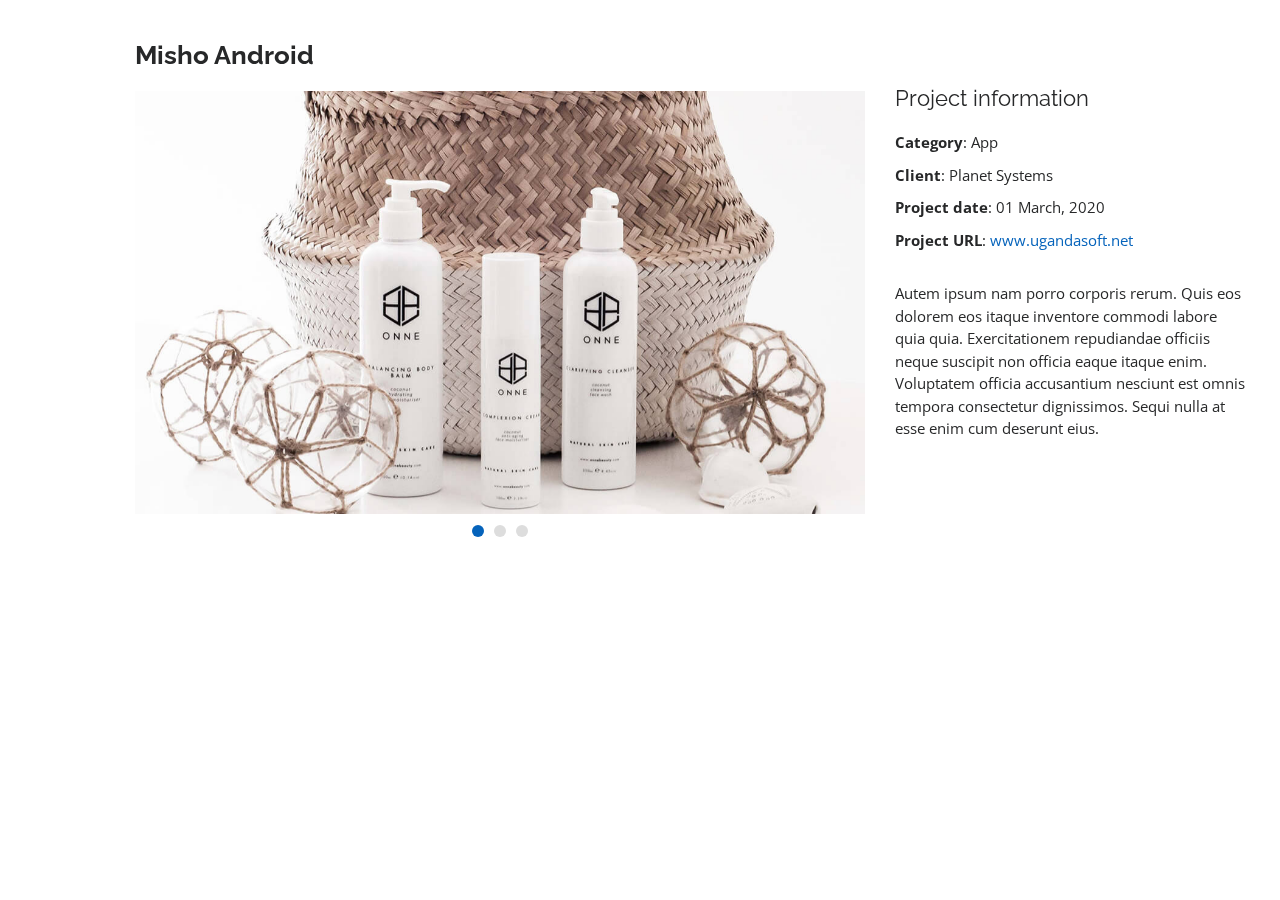
<file: portfolio-details-misho.html>
<!DOCTYPE html>
<html lang="en">

<head>
  <meta charset="utf-8">
  <meta content="width=device-width, initial-scale=1.0" name="viewport">

  <title>Portfolio Details - Personal Bootstrap Template</title>
  <meta content="" name="descriptison">
  <meta content="" name="keywords">

  <!-- Favicons -->
  <link href="assets/img/favicon.png" rel="icon">
  <link href="assets/img/apple-touch-icon.png" rel="apple-touch-icon">

  <!-- Google Fonts -->
  <link href="https://fonts.googleapis.com/css?family=Open+Sans:300,300i,400,400i,600,600i,700,700i|Raleway:300,300i,400,400i,500,500i,600,600i,700,700i|Poppins:300,300i,400,400i,500,500i,600,600i,700,700i" rel="stylesheet">

  <!-- Vendor CSS Files -->
  <link href="assets/vendor/bootstrap/css/bootstrap.min.css" rel="stylesheet">
  <link href="assets/vendor/icofont/icofont.min.css" rel="stylesheet">
  <link href="assets/vendor/boxicons/css/boxicons.min.css" rel="stylesheet">
  <link href="assets/vendor/venobox/venobox.css" rel="stylesheet">
  <link href="assets/vendor/owl.carousel/assets/owl.carousel.min.css" rel="stylesheet">
  <link href="assets/vendor/aos/aos.css" rel="stylesheet">

  <!-- Template Main CSS File -->
  <link href="assets/css/style.css" rel="stylesheet">

  <!-- =======================================================
  * Template Name: MyResume - v2.1.0
  * Template URL: https://bootstrapmade.com/free-html-bootstrap-template-my-resume/
  * Author: BootstrapMade.com
  * License: https://bootstrapmade.com/license/
  ======================================================== -->
</head>

<body>

  <main id="main">

    <!-- ======= Portfolio Details ======= -->
    <section id="portfolio-details" class="portfolio-details">
      <div class="container" data-aos="fade-up">

        <div class="row">

          <div class="col-lg-8">
            <h2 class="portfolio-title">Misho Android</h2>
            <div class="owl-carousel portfolio-details-carousel">
              <img src="assets/img/portfolio/portfolio-details-1.jpg" class="img-fluid" alt="">
              <img src="assets/img/portfolio/portfolio-details-2.jpg" class="img-fluid" alt="">
              <img src="assets/img/portfolio/portfolio-details-3.jpg" class="img-fluid" alt="">
            </div>
          </div>

          <div class="col-lg-4 portfolio-info">
            <h3>Project information</h3>
            <ul>
              <li><strong>Category</strong>: App</li>
              <li><strong>Client</strong>: Planet Systems</li>
              <li><strong>Project date</strong>: 01 March, 2020</li>
              <li><strong>Project URL</strong>: <a href="#">www.ugandasoft.net</a></li>
            </ul>

            <p>
              Autem ipsum nam porro corporis rerum. Quis eos dolorem eos itaque inventore commodi labore quia quia. Exercitationem repudiandae officiis neque suscipit non officia eaque itaque enim. Voluptatem officia accusantium nesciunt est omnis tempora consectetur dignissimos. Sequi nulla at esse enim cum deserunt eius.
            </p>
          </div>

        </div>

      </div>
    </section><!-- End Portfolio Details -->

  </main><!-- End #main -->

  <a href="#" class="back-to-top"><i class="bx bx-up-arrow-alt"></i></a>
  <div id="preloader"></div>

  <!-- Vendor JS Files -->
  <script src="assets/vendor/jquery/jquery.min.js"></script>
  <script src="assets/vendor/bootstrap/js/bootstrap.bundle.min.js"></script>
  <script src="assets/vendor/jquery.easing/jquery.easing.min.js"></script>
  <script src="assets/vendor/php-email-form/validate.js"></script>
  <script src="assets/vendor/waypoints/jquery.waypoints.min.js"></script>
  <script src="assets/vendor/counterup/counterup.min.js"></script>
  <script src="assets/vendor/isotope-layout/isotope.pkgd.min.js"></script>
  <script src="assets/vendor/venobox/venobox.min.js"></script>
  <script src="assets/vendor/owl.carousel/owl.carousel.min.js"></script>
  <script src="assets/vendor/typed.js/typed.min.js"></script>
  <script src="assets/vendor/aos/aos.js"></script>

  <!-- Template Main JS File -->
  <script src="assets/js/main.js"></script>

</body>

</html>
</file>
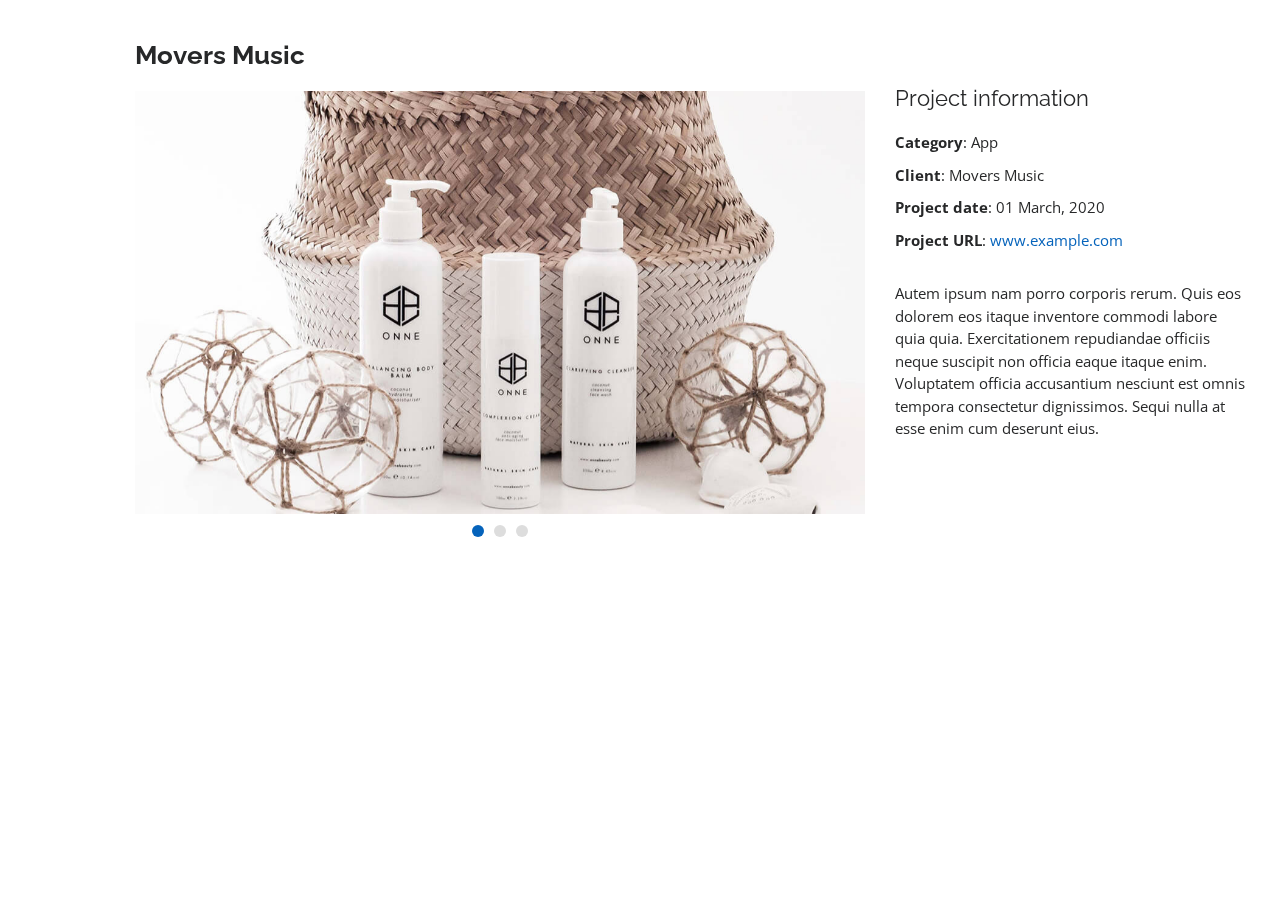
<file: portfolio-details-movers-music.html>
<!DOCTYPE html>
<html lang="en">

<head>
  <meta charset="utf-8">
  <meta content="width=device-width, initial-scale=1.0" name="viewport">

  <title>Portfolio Details - Personal Bootstrap Template</title>
  <meta content="" name="descriptison">
  <meta content="" name="keywords">

  <!-- Favicons -->
  <link href="assets/img/favicon.png" rel="icon">
  <link href="assets/img/apple-touch-icon.png" rel="apple-touch-icon">

  <!-- Google Fonts -->
  <link href="https://fonts.googleapis.com/css?family=Open+Sans:300,300i,400,400i,600,600i,700,700i|Raleway:300,300i,400,400i,500,500i,600,600i,700,700i|Poppins:300,300i,400,400i,500,500i,600,600i,700,700i" rel="stylesheet">

  <!-- Vendor CSS Files -->
  <link href="assets/vendor/bootstrap/css/bootstrap.min.css" rel="stylesheet">
  <link href="assets/vendor/icofont/icofont.min.css" rel="stylesheet">
  <link href="assets/vendor/boxicons/css/boxicons.min.css" rel="stylesheet">
  <link href="assets/vendor/venobox/venobox.css" rel="stylesheet">
  <link href="assets/vendor/owl.carousel/assets/owl.carousel.min.css" rel="stylesheet">
  <link href="assets/vendor/aos/aos.css" rel="stylesheet">

  <!-- Template Main CSS File -->
  <link href="assets/css/style.css" rel="stylesheet">

  <!-- =======================================================
  * Template Name: MyResume - v2.1.0
  * Template URL: https://bootstrapmade.com/free-html-bootstrap-template-my-resume/
  * Author: BootstrapMade.com
  * License: https://bootstrapmade.com/license/
  ======================================================== -->
</head>

<body>

  <main id="main">

    <!-- ======= Portfolio Details ======= -->
    <section id="portfolio-details" class="portfolio-details">
      <div class="container" data-aos="fade-up">

        <div class="row">

          <div class="col-lg-8">
            <h2 class="portfolio-title">Movers Music</h2>
            <div class="owl-carousel portfolio-details-carousel">
              <img src="assets/img/portfolio/portfolio-details-1.jpg" class="img-fluid" alt="">
              <img src="assets/img/portfolio/portfolio-details-2.jpg" class="img-fluid" alt="">
              <img src="assets/img/portfolio/portfolio-details-3.jpg" class="img-fluid" alt="">
            </div>
          </div>

          <div class="col-lg-4 portfolio-info">
            <h3>Project information</h3>
            <ul>
              <li><strong>Category</strong>: App</li>
              <li><strong>Client</strong>: Movers Music</li>
              <li><strong>Project date</strong>: 01 March, 2020</li>
              <li><strong>Project URL</strong>: <a href="#">www.example.com</a></li>
            </ul>

            <p>
              Autem ipsum nam porro corporis rerum. Quis eos dolorem eos itaque inventore commodi labore quia quia. Exercitationem repudiandae officiis neque suscipit non officia eaque itaque enim. Voluptatem officia accusantium nesciunt est omnis tempora consectetur dignissimos. Sequi nulla at esse enim cum deserunt eius.
            </p>
          </div>

        </div>

      </div>
    </section><!-- End Portfolio Details -->

  </main><!-- End #main -->

  <a href="#" class="back-to-top"><i class="bx bx-up-arrow-alt"></i></a>
  <div id="preloader"></div>

  <!-- Vendor JS Files -->
  <script src="assets/vendor/jquery/jquery.min.js"></script>
  <script src="assets/vendor/bootstrap/js/bootstrap.bundle.min.js"></script>
  <script src="assets/vendor/jquery.easing/jquery.easing.min.js"></script>
  <script src="assets/vendor/php-email-form/validate.js"></script>
  <script src="assets/vendor/waypoints/jquery.waypoints.min.js"></script>
  <script src="assets/vendor/counterup/counterup.min.js"></script>
  <script src="assets/vendor/isotope-layout/isotope.pkgd.min.js"></script>
  <script src="assets/vendor/venobox/venobox.min.js"></script>
  <script src="assets/vendor/owl.carousel/owl.carousel.min.js"></script>
  <script src="assets/vendor/typed.js/typed.min.js"></script>
  <script src="assets/vendor/aos/aos.js"></script>

  <!-- Template Main JS File -->
  <script src="assets/js/main.js"></script>

</body>

</html>
</file>
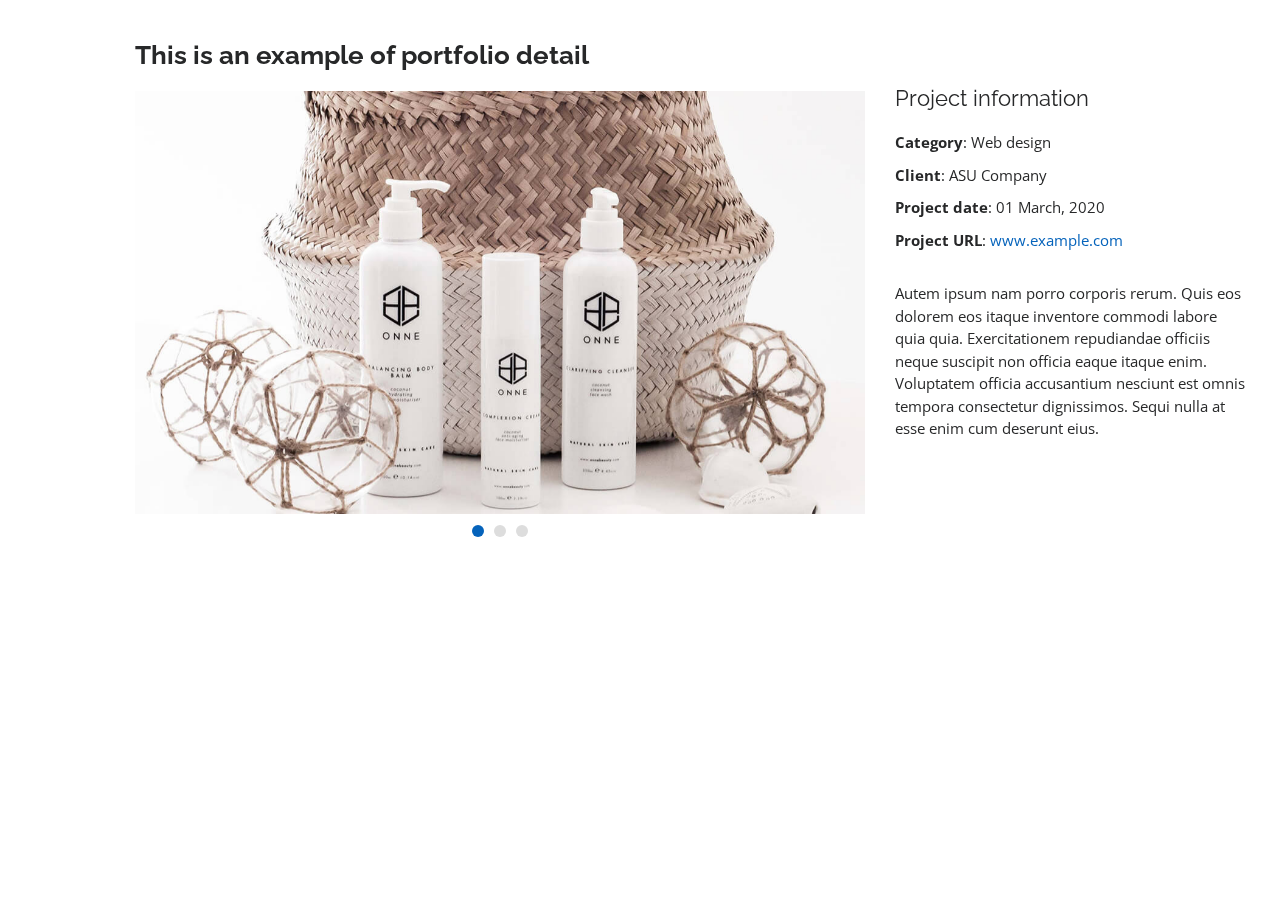
<file: portfolio-details.html>
<!DOCTYPE html>
<html lang="en">

<head>
  <meta charset="utf-8">
  <meta content="width=device-width, initial-scale=1.0" name="viewport">

  <title>Portfolio Details - Personal Bootstrap Template</title>
  <meta content="" name="descriptison">
  <meta content="" name="keywords">

  <!-- Favicons -->
  <link href="assets/img/favicon.png" rel="icon">
  <link href="assets/img/apple-touch-icon.png" rel="apple-touch-icon">

  <!-- Google Fonts -->
  <link href="https://fonts.googleapis.com/css?family=Open+Sans:300,300i,400,400i,600,600i,700,700i|Raleway:300,300i,400,400i,500,500i,600,600i,700,700i|Poppins:300,300i,400,400i,500,500i,600,600i,700,700i" rel="stylesheet">

  <!-- Vendor CSS Files -->
  <link href="assets/vendor/bootstrap/css/bootstrap.min.css" rel="stylesheet">
  <link href="assets/vendor/icofont/icofont.min.css" rel="stylesheet">
  <link href="assets/vendor/boxicons/css/boxicons.min.css" rel="stylesheet">
  <link href="assets/vendor/venobox/venobox.css" rel="stylesheet">
  <link href="assets/vendor/owl.carousel/assets/owl.carousel.min.css" rel="stylesheet">
  <link href="assets/vendor/aos/aos.css" rel="stylesheet">

  <!-- Template Main CSS File -->
  <link href="assets/css/style.css" rel="stylesheet">

  <!-- =======================================================
  * Template Name: MyResume - v2.1.0
  * Template URL: https://bootstrapmade.com/free-html-bootstrap-template-my-resume/
  * Author: BootstrapMade.com
  * License: https://bootstrapmade.com/license/
  ======================================================== -->
</head>

<body>

  <main id="main">

    <!-- ======= Portfolio Details ======= -->
    <section id="portfolio-details" class="portfolio-details">
      <div class="container" data-aos="fade-up">

        <div class="row">

          <div class="col-lg-8">
            <h2 class="portfolio-title">This is an example of portfolio detail</h2>
            <div class="owl-carousel portfolio-details-carousel">
              <img src="assets/img/portfolio/portfolio-details-1.jpg" class="img-fluid" alt="">
              <img src="assets/img/portfolio/portfolio-details-2.jpg" class="img-fluid" alt="">
              <img src="assets/img/portfolio/portfolio-details-3.jpg" class="img-fluid" alt="">
            </div>
          </div>

          <div class="col-lg-4 portfolio-info">
            <h3>Project information</h3>
            <ul>
              <li><strong>Category</strong>: Web design</li>
              <li><strong>Client</strong>: ASU Company</li>
              <li><strong>Project date</strong>: 01 March, 2020</li>
              <li><strong>Project URL</strong>: <a href="#">www.example.com</a></li>
            </ul>

            <p>
              Autem ipsum nam porro corporis rerum. Quis eos dolorem eos itaque inventore commodi labore quia quia. Exercitationem repudiandae officiis neque suscipit non officia eaque itaque enim. Voluptatem officia accusantium nesciunt est omnis tempora consectetur dignissimos. Sequi nulla at esse enim cum deserunt eius.
            </p>
          </div>

        </div>

      </div>
    </section><!-- End Portfolio Details -->

  </main><!-- End #main -->

  <a href="#" class="back-to-top"><i class="bx bx-up-arrow-alt"></i></a>
  <div id="preloader"></div>

  <!-- Vendor JS Files -->
  <script src="assets/vendor/jquery/jquery.min.js"></script>
  <script src="assets/vendor/bootstrap/js/bootstrap.bundle.min.js"></script>
  <script src="assets/vendor/jquery.easing/jquery.easing.min.js"></script>
  <script src="assets/vendor/php-email-form/validate.js"></script>
  <script src="assets/vendor/waypoints/jquery.waypoints.min.js"></script>
  <script src="assets/vendor/counterup/counterup.min.js"></script>
  <script src="assets/vendor/isotope-layout/isotope.pkgd.min.js"></script>
  <script src="assets/vendor/venobox/venobox.min.js"></script>
  <script src="assets/vendor/owl.carousel/owl.carousel.min.js"></script>
  <script src="assets/vendor/typed.js/typed.min.js"></script>
  <script src="assets/vendor/aos/aos.js"></script>

  <!-- Template Main JS File -->
  <script src="assets/js/main.js"></script>

</body>

</html>
</file>
<file: assets/vendor/venobox/venobox.css>
/* ------ venobox.css --------*/
.vbox-overlay *, .vbox-overlay *:before, .vbox-overlay *:after{
    -webkit-backface-visibility: hidden;
    -webkit-box-sizing:border-box;
    -moz-box-sizing:border-box;
    box-sizing:border-box;
}
.vbox-overlay * { 
    -webkit-backface-visibility: visible;
    backface-visibility: visible;
}
.vbox-overlay{
    display: -webkit-flex;
    display: flex;
    -webkit-flex-direction: column;
    flex-direction: column;
    -webkit-justify-content: center;
    justify-content: center;
    -webkit-align-items: center;
    align-items: center;
    position: fixed;
    left: 0;
    top: 0;
    bottom: 0;
    right: 0;
    z-index: 999999;
}

/* ----- navigation ----- */
.vbox-title{
    width: 100%;
    height: 40px;
    float: left;
    text-align: center;
    line-height: 28px;
    font-size: 12px;
    padding: 6px 50px;
    overflow: hidden;
    position: fixed;
    display: none;
    left: 0;
    z-index: 89;
}
.vbox-close{
    cursor: pointer;
    position: fixed;
    top: -1px;
    right: 0;
    width: 50px;
    height: 40px;
    padding: 6px;
    display: block;
    background-position:10px center;
    overflow: hidden;
    font-size: 24px;
    line-height: 1;
    text-align: center;
    z-index: 99;
}
.vbox-left{
    cursor: pointer;
    position: fixed;
    left: 0;
    height: 40px;
    overflow: hidden;
    line-height: 28px;
    font-size: 12px;
    z-index: 99;
    display: flex;
    align-items:center;
}
.vbox-num{
    display: inline-block;
    margin: 6px 0 6px 15px;
}
/* ----- Social share ----- */
.vbox-share{
    line-height: 28px;
    font-size: 12px;
    overflow: hidden;
    position: fixed;
    left: 0;
    z-index: 98;
    display: flex;
    align-items:center;
    justify-content: center;
    width: 100%;
    text-align: center;
}
.vbox-share svg{
    max-height: 28px;
    width: 28px;
    z-index: 10;
    margin-left: 12px;
    margin-top: 6px;
    margin-bottom: 6px;
    vertical-align: middle;
}


/* ----- navigation ARROWS ----- */
.vbox-next, .vbox-prev{
    position: fixed;
    top: 50%;
    margin-top: -15px;
    overflow: hidden;
    cursor: pointer;
    display: block;
    width: 45px;
    height: 45px;
    z-index: 99;
}
.vbox-next span, .vbox-prev span{
    position: relative;
    width: 20px;
    height: 20px;
    border: 2px solid transparent;
    border-top-color: #B6B6B6;
    border-right-color: #B6B6B6;
    text-indent: -100px;
    position: absolute;
    top: 8px;
    display: block;
}
.vbox-prev{
    left: 15px;
}
.vbox-next{
    right: 15px;
}
.vbox-prev span{
    left: 10px;
    -ms-transform: rotate(-135deg);
    -webkit-transform: rotate(-135deg);
    transform: rotate(-135deg);
}
.vbox-next span{
    -ms-transform: rotate(45deg);
    -webkit-transform: rotate(45deg);
    transform: rotate(45deg);
    right: 10px;
}
/* ------- inline window ------ */
.vbox-inline{
    width: 420px;
    height: 315px;
    height: 70vh;
    padding: 10px;
    background: #fff;
    margin: 0 auto;
    overflow: auto;
    text-align: left;
}
/* ------- Video & iFrames window ------ */
.venoframe{
    max-width: 100%;
    width: 100%;
    border: none;
    width: 100%;
    height: 260px;
    height: 70vh;
}
.venoframe.vbvid{
    height: 260px;
}
@media (min-width: 768px) {
    .venoframe, .vbox-inline{
        width: 90%;
        height: 360px;
        height: 70vh;
    }
    .venoframe.vbvid{
        width: 640px;
        height: 360px;
    }
}
@media (min-width: 992px) {
    .venoframe, .vbox-inline{
        max-width: 1200px;
        width: 80%;
        height: 540px;
        height: 70vh;
    }
    .venoframe.vbvid{
        width: 960px;
        height: 540px;
    }
}
/* 
Please do NOT edit this part! 
or at least read this note: http://i.imgur.com/7C0ws9e.gif
*/
.vbox-open{
    overflow: hidden;
}
.vbox-container{
    position: absolute;
    left: 0;
    right: 0;
    top: 0;
    bottom: 0;
    overflow-x: hidden;
    overflow-y: scroll;
    overflow-scrolling: touch;
    -webkit-overflow-scrolling: touch;
    z-index: 20;
    max-height: 100%;

}

.vbox-content{
    text-align: center;
    float: left;
    width: 100%;
    position: relative;
    overflow: hidden;
    padding: 20px 4%;
}
.vbox-container img{
    max-width: 100%;
    height: auto;
}
.vbox-figlio{
    box-shadow: 0 0 12px rgba(0,0,0,0.19), 0 6px 6px rgba(0,0,0,0.23);
    max-width: 100%;
    text-align: initial;
}
img.vbox-figlio{
    -webkit-user-select: none;
-khtml-user-select: none;
-moz-user-select: none;
-o-user-select: none;
user-select: none;
}
.vbox-content.swipe-left{
    margin-left: -200px !important;
}
.vbox-content.swipe-right{
    margin-left: 200px !important;
}
.vbox-animated{
    webkit-transition: margin 300ms ease-out;
    transition: margin 300ms ease-out;
}

/* ---------- preloader ----------
 * SPINKIT 
 * http://tobiasahlin.com/spinkit/
-------------------------------- */
.sk-double-bounce,.sk-rotating-plane{width:40px;height:40px;margin:40px auto}.sk-rotating-plane{background-color:#333;-webkit-animation:sk-rotatePlane 1.2s infinite ease-in-out;animation:sk-rotatePlane 1.2s infinite ease-in-out}@-webkit-keyframes sk-rotatePlane{0%{-webkit-transform:perspective(120px) rotateX(0) rotateY(0);transform:perspective(120px) rotateX(0) rotateY(0)}50%{-webkit-transform:perspective(120px) rotateX(-180.1deg) rotateY(0);transform:perspective(120px) rotateX(-180.1deg) rotateY(0)}100%{-webkit-transform:perspective(120px) rotateX(-180deg) rotateY(-179.9deg);transform:perspective(120px) rotateX(-180deg) rotateY(-179.9deg)}}@keyframes sk-rotatePlane{0%{-webkit-transform:perspective(120px) rotateX(0) rotateY(0);transform:perspective(120px) rotateX(0) rotateY(0)}50%{-webkit-transform:perspective(120px) rotateX(-180.1deg) rotateY(0);transform:perspective(120px) rotateX(-180.1deg) rotateY(0)}100%{-webkit-transform:perspective(120px) rotateX(-180deg) rotateY(-179.9deg);transform:perspective(120px) rotateX(-180deg) rotateY(-179.9deg)}}.sk-double-bounce{position:relative}.sk-double-bounce .sk-child{width:100%;height:100%;border-radius:50%;background-color:#333;opacity:.6;position:absolute;top:0;left:0;-webkit-animation:sk-doubleBounce 2s infinite ease-in-out;animation:sk-doubleBounce 2s infinite ease-in-out}.sk-chasing-dots .sk-child,.sk-spinner-pulse,.sk-three-bounce .sk-child{background-color:#333;border-radius:100%}.sk-double-bounce .sk-double-bounce2{-webkit-animation-delay:-1s;animation-delay:-1s}@-webkit-keyframes sk-doubleBounce{0%,100%{-webkit-transform:scale(0);transform:scale(0)}50%{-webkit-transform:scale(1);transform:scale(1)}}@keyframes sk-doubleBounce{0%,100%{-webkit-transform:scale(0);transform:scale(0)}50%{-webkit-transform:scale(1);transform:scale(1)}}.sk-wave{margin:40px auto;width:50px;height:40px;text-align:center;font-size:10px}.sk-wave .sk-rect{background-color:#333;height:100%;width:6px;display:inline-block;-webkit-animation:sk-waveStretchDelay 1.2s infinite ease-in-out;animation:sk-waveStretchDelay 1.2s infinite ease-in-out}.sk-wave .sk-rect1{-webkit-animation-delay:-1.2s;animation-delay:-1.2s}.sk-wave .sk-rect2{-webkit-animation-delay:-1.1s;animation-delay:-1.1s}.sk-wave .sk-rect3{-webkit-animation-delay:-1s;animation-delay:-1s}.sk-wave .sk-rect4{-webkit-animation-delay:-.9s;animation-delay:-.9s}.sk-wave .sk-rect5{-webkit-animation-delay:-.8s;animation-delay:-.8s}@-webkit-keyframes sk-waveStretchDelay{0%,100%,40%{-webkit-transform:scaleY(.4);transform:scaleY(.4)}20%{-webkit-transform:scaleY(1);transform:scaleY(1)}}@keyframes sk-waveStretchDelay{0%,100%,40%{-webkit-transform:scaleY(.4);transform:scaleY(.4)}20%{-webkit-transform:scaleY(1);transform:scaleY(1)}}.sk-wandering-cubes{margin:40px auto;width:40px;height:40px;position:relative}.sk-wandering-cubes .sk-cube{background-color:#333;width:10px;height:10px;position:absolute;top:0;left:0;-webkit-animation:sk-wanderingCube 1.8s ease-in-out -1.8s infinite both;animation:sk-wanderingCube 1.8s ease-in-out -1.8s infinite both}.sk-chasing-dots,.sk-spinner-pulse{width:40px;height:40px;margin:40px auto}.sk-wandering-cubes .sk-cube2{-webkit-animation-delay:-.9s;animation-delay:-.9s}@-webkit-keyframes sk-wanderingCube{0%{-webkit-transform:rotate(0);transform:rotate(0)}25%{-webkit-transform:translateX(30px) rotate(-90deg) scale(.5);transform:translateX(30px) rotate(-90deg) scale(.5)}50%{-webkit-transform:translateX(30px) translateY(30px) rotate(-179deg);transform:translateX(30px) translateY(30px) rotate(-179deg)}50.1%{-webkit-transform:translateX(30px) translateY(30px) rotate(-180deg);transform:translateX(30px) translateY(30px) rotate(-180deg)}75%{-webkit-transform:translateX(0) translateY(30px) rotate(-270deg) scale(.5);transform:translateX(0) translateY(30px) rotate(-270deg) scale(.5)}100%{-webkit-transform:rotate(-360deg);transform:rotate(-360deg)}}@keyframes sk-wanderingCube{0%{-webkit-transform:rotate(0);transform:rotate(0)}25%{-webkit-transform:translateX(30px) rotate(-90deg) scale(.5);transform:translateX(30px) rotate(-90deg) scale(.5)}50%{-webkit-transform:translateX(30px) translateY(30px) rotate(-179deg);transform:translateX(30px) translateY(30px) rotate(-179deg)}50.1%{-webkit-transform:translateX(30px) translateY(30px) rotate(-180deg);transform:translateX(30px) translateY(30px) rotate(-180deg)}75%{-webkit-transform:translateX(0) translateY(30px) rotate(-270deg) scale(.5);transform:translateX(0) translateY(30px) rotate(-270deg) scale(.5)}100%{-webkit-transform:rotate(-360deg);transform:rotate(-360deg)}}.sk-spinner-pulse{-webkit-animation:sk-pulseScaleOut 1s infinite ease-in-out;animation:sk-pulseScaleOut 1s infinite ease-in-out}@-webkit-keyframes sk-pulseScaleOut{0%{-webkit-transform:scale(0);transform:scale(0)}100%{-webkit-transform:scale(1);transform:scale(1);opacity:0}}@keyframes sk-pulseScaleOut{0%{-webkit-transform:scale(0);transform:scale(0)}100%{-webkit-transform:scale(1);transform:scale(1);opacity:0}}.sk-chasing-dots{position:relative;text-align:center;-webkit-animation:sk-chasingDotsRotate 2s infinite linear;animation:sk-chasingDotsRotate 2s infinite linear}.sk-chasing-dots .sk-child{width:60%;height:60%;display:inline-block;position:absolute;top:0;-webkit-animation:sk-chasingDotsBounce 2s infinite ease-in-out;animation:sk-chasingDotsBounce 2s infinite ease-in-out}.sk-chasing-dots .sk-dot2{top:auto;bottom:0;-webkit-animation-delay:-1s;animation-delay:-1s}@-webkit-keyframes sk-chasingDotsRotate{100%{-webkit-transform:rotate(360deg);transform:rotate(360deg)}}@keyframes sk-chasingDotsRotate{100%{-webkit-transform:rotate(360deg);transform:rotate(360deg)}}@-webkit-keyframes sk-chasingDotsBounce{0%,100%{-webkit-transform:scale(0);transform:scale(0)}50%{-webkit-transform:scale(1);transform:scale(1)}}@keyframes sk-chasingDotsBounce{0%,100%{-webkit-transform:scale(0);transform:scale(0)}50%{-webkit-transform:scale(1);transform:scale(1)}}.sk-three-bounce{margin:40px auto;width:80px;text-align:center}.sk-three-bounce .sk-child{width:20px;height:20px;display:inline-block;-webkit-animation:sk-three-bounce 1.4s ease-in-out 0s infinite both;animation:sk-three-bounce 1.4s ease-in-out 0s infinite both}.sk-circle .sk-child:before,.sk-fading-circle .sk-circle:before{display:block;border-radius:100%;content:'';background-color:#333}.sk-three-bounce .sk-bounce1{-webkit-animation-delay:-.32s;animation-delay:-.32s}.sk-three-bounce .sk-bounce2{-webkit-animation-delay:-.16s;animation-delay:-.16s}@-webkit-keyframes sk-three-bounce{0%,100%,80%{-webkit-transform:scale(0);transform:scale(0)}40%{-webkit-transform:scale(1);transform:scale(1)}}@keyframes sk-three-bounce{0%,100%,80%{-webkit-transform:scale(0);transform:scale(0)}40%{-webkit-transform:scale(1);transform:scale(1)}}.sk-circle{margin:40px auto;width:40px;height:40px;position:relative}.sk-circle .sk-child{width:100%;height:100%;position:absolute;left:0;top:0}.sk-circle .sk-child:before{margin:0 auto;width:15%;height:15%;-webkit-animation:sk-circleBounceDelay 1.2s infinite ease-in-out both;animation:sk-circleBounceDelay 1.2s infinite ease-in-out both}.sk-circle .sk-circle2{-webkit-transform:rotate(30deg);-ms-transform:rotate(30deg);transform:rotate(30deg)}.sk-circle .sk-circle3{-webkit-transform:rotate(60deg);-ms-transform:rotate(60deg);transform:rotate(60deg)}.sk-circle .sk-circle4{-webkit-transform:rotate(90deg);-ms-transform:rotate(90deg);transform:rotate(90deg)}.sk-circle .sk-circle5{-webkit-transform:rotate(120deg);-ms-transform:rotate(120deg);transform:rotate(120deg)}.sk-circle .sk-circle6{-webkit-transform:rotate(150deg);-ms-transform:rotate(150deg);transform:rotate(150deg)}.sk-circle .sk-circle7{-webkit-transform:rotate(180deg);-ms-transform:rotate(180deg);transform:rotate(180deg)}.sk-circle .sk-circle8{-webkit-transform:rotate(210deg);-ms-transform:rotate(210deg);transform:rotate(210deg)}.sk-circle .sk-circle9{-webkit-transform:rotate(240deg);-ms-transform:rotate(240deg);transform:rotate(240deg)}.sk-circle .sk-circle10{-webkit-transform:rotate(270deg);-ms-transform:rotate(270deg);transform:rotate(270deg)}.sk-circle .sk-circle11{-webkit-transform:rotate(300deg);-ms-transform:rotate(300deg);transform:rotate(300deg)}.sk-circle .sk-circle12{-webkit-transform:rotate(330deg);-ms-transform:rotate(330deg);transform:rotate(330deg)}.sk-circle .sk-circle2:before{-webkit-animation-delay:-1.1s;animation-delay:-1.1s}.sk-circle .sk-circle3:before{-webkit-animation-delay:-1s;animation-delay:-1s}.sk-circle .sk-circle4:before{-webkit-animation-delay:-.9s;animation-delay:-.9s}.sk-circle .sk-circle5:before{-webkit-animation-delay:-.8s;animation-delay:-.8s}.sk-circle .sk-circle6:before{-webkit-animation-delay:-.7s;animation-delay:-.7s}.sk-circle .sk-circle7:before{-webkit-animation-delay:-.6s;animation-delay:-.6s}.sk-circle .sk-circle8:before{-webkit-animation-delay:-.5s;animation-delay:-.5s}.sk-circle .sk-circle9:before{-webkit-animation-delay:-.4s;animation-delay:-.4s}.sk-circle .sk-circle10:before{-webkit-animation-delay:-.3s;animation-delay:-.3s}.sk-circle .sk-circle11:before{-webkit-animation-delay:-.2s;animation-delay:-.2s}.sk-circle .sk-circle12:before{-webkit-animation-delay:-.1s;animation-delay:-.1s}@-webkit-keyframes sk-circleBounceDelay{0%,100%,80%{-webkit-transform:scale(0);transform:scale(0)}40%{-webkit-transform:scale(1);transform:scale(1)}}@keyframes sk-circleBounceDelay{0%,100%,80%{-webkit-transform:scale(0);transform:scale(0)}40%{-webkit-transform:scale(1);transform:scale(1)}}.sk-cube-grid{width:40px;height:40px;margin:40px auto}.sk-cube-grid .sk-cube{width:33.33%;height:33.33%;background-color:#333;float:left;-webkit-animation:sk-cubeGridScaleDelay 1.3s infinite ease-in-out;animation:sk-cubeGridScaleDelay 1.3s infinite ease-in-out}.sk-cube-grid .sk-cube1{-webkit-animation-delay:.2s;animation-delay:.2s}.sk-cube-grid .sk-cube2{-webkit-animation-delay:.3s;animation-delay:.3s}.sk-cube-grid .sk-cube3{-webkit-animation-delay:.4s;animation-delay:.4s}.sk-cube-grid .sk-cube4{-webkit-animation-delay:.1s;animation-delay:.1s}.sk-cube-grid .sk-cube5{-webkit-animation-delay:.2s;animation-delay:.2s}.sk-cube-grid .sk-cube6{-webkit-animation-delay:.3s;animation-delay:.3s}.sk-cube-grid .sk-cube7{-webkit-animation-delay:0ms;animation-delay:0ms}.sk-cube-grid .sk-cube8{-webkit-animation-delay:.1s;animation-delay:.1s}.sk-cube-grid .sk-cube9{-webkit-animation-delay:.2s;animation-delay:.2s}@-webkit-keyframes sk-cubeGridScaleDelay{0%,100%,70%{-webkit-transform:scale3D(1,1,1);transform:scale3D(1,1,1)}35%{-webkit-transform:scale3D(0,0,1);transform:scale3D(0,0,1)}}@keyframes sk-cubeGridScaleDelay{0%,100%,70%{-webkit-transform:scale3D(1,1,1);transform:scale3D(1,1,1)}35%{-webkit-transform:scale3D(0,0,1);transform:scale3D(0,0,1)}}.sk-fading-circle{margin:40px auto;width:40px;height:40px;position:relative}.sk-fading-circle .sk-circle{width:100%;height:100%;position:absolute;left:0;top:0}.sk-fading-circle .sk-circle:before{margin:0 auto;width:15%;height:15%;-webkit-animation:sk-circleFadeDelay 1.2s infinite ease-in-out both;animation:sk-circleFadeDelay 1.2s infinite ease-in-out both}.sk-fading-circle .sk-circle2{-webkit-transform:rotate(30deg);-ms-transform:rotate(30deg);transform:rotate(30deg)}.sk-fading-circle .sk-circle3{-webkit-transform:rotate(60deg);-ms-transform:rotate(60deg);transform:rotate(60deg)}.sk-fading-circle .sk-circle4{-webkit-transform:rotate(90deg);-ms-transform:rotate(90deg);transform:rotate(90deg)}.sk-fading-circle .sk-circle5{-webkit-transform:rotate(120deg);-ms-transform:rotate(120deg);transform:rotate(120deg)}.sk-fading-circle .sk-circle6{-webkit-transform:rotate(150deg);-ms-transform:rotate(150deg);transform:rotate(150deg)}.sk-fading-circle .sk-circle7{-webkit-transform:rotate(180deg);-ms-transform:rotate(180deg);transform:rotate(180deg)}.sk-fading-circle .sk-circle8{-webkit-transform:rotate(210deg);-ms-transform:rotate(210deg);transform:rotate(210deg)}.sk-fading-circle .sk-circle9{-webkit-transform:rotate(240deg);-ms-transform:rotate(240deg);transform:rotate(240deg)}.sk-fading-circle .sk-circle10{-webkit-transform:rotate(270deg);-ms-transform:rotate(270deg);transform:rotate(270deg)}.sk-fading-circle .sk-circle11{-webkit-transform:rotate(300deg);-ms-transform:rotate(300deg);transform:rotate(300deg)}.sk-fading-circle .sk-circle12{-webkit-transform:rotate(330deg);-ms-transform:rotate(330deg);transform:rotate(330deg)}.sk-fading-circle .sk-circle2:before{-webkit-animation-delay:-1.1s;animation-delay:-1.1s}.sk-fading-circle .sk-circle3:before{-webkit-animation-delay:-1s;animation-delay:-1s}.sk-fading-circle .sk-circle4:before{-webkit-animation-delay:-.9s;animation-delay:-.9s}.sk-fading-circle .sk-circle5:before{-webkit-animation-delay:-.8s;animation-delay:-.8s}.sk-fading-circle .sk-circle6:before{-webkit-animation-delay:-.7s;animation-delay:-.7s}.sk-fading-circle .sk-circle7:before{-webkit-animation-delay:-.6s;animation-delay:-.6s}.sk-fading-circle .sk-circle8:before{-webkit-animation-delay:-.5s;animation-delay:-.5s}.sk-fading-circle .sk-circle9:before{-webkit-animation-delay:-.4s;animation-delay:-.4s}.sk-fading-circle .sk-circle10:before{-webkit-animation-delay:-.3s;animation-delay:-.3s}.sk-fading-circle .sk-circle11:before{-webkit-animation-delay:-.2s;animation-delay:-.2s}.sk-fading-circle .sk-circle12:before{-webkit-animation-delay:-.1s;animation-delay:-.1s}@-webkit-keyframes sk-circleFadeDelay{0%,100%,39%{opacity:0}40%{opacity:1}}@keyframes sk-circleFadeDelay{0%,100%,39%{opacity:0}40%{opacity:1}}.sk-folding-cube{margin:40px auto;width:40px;height:40px;position:relative;-webkit-transform:rotateZ(45deg);transform:rotateZ(45deg)}.sk-folding-cube .sk-cube{float:left;width:50%;height:50%;position:relative;-webkit-transform:scale(1.1);-ms-transform:scale(1.1);transform:scale(1.1)}.sk-folding-cube .sk-cube:before{content:'';position:absolute;top:0;left:0;width:100%;height:100%;background-color:#333;-webkit-animation:sk-foldCubeAngle 2.4s infinite linear both;animation:sk-foldCubeAngle 2.4s infinite linear both;-webkit-transform-origin:100% 100%;-ms-transform-origin:100% 100%;transform-origin:100% 100%}.sk-folding-cube .sk-cube2{-webkit-transform:scale(1.1) rotateZ(90deg);transform:scale(1.1) rotateZ(90deg)}.sk-folding-cube .sk-cube3{-webkit-transform:scale(1.1) rotateZ(180deg);transform:scale(1.1) rotateZ(180deg)}.sk-folding-cube .sk-cube4{-webkit-transform:scale(1.1) rotateZ(270deg);transform:scale(1.1) rotateZ(270deg)}.sk-folding-cube .sk-cube2:before{-webkit-animation-delay:.3s;animation-delay:.3s}.sk-folding-cube .sk-cube3:before{-webkit-animation-delay:.6s;animation-delay:.6s}.sk-folding-cube .sk-cube4:before{-webkit-animation-delay:.9s;animation-delay:.9s}@-webkit-keyframes sk-foldCubeAngle{0%,10%{-webkit-transform:perspective(140px) rotateX(-180deg);transform:perspective(140px) rotateX(-180deg);opacity:0}25%,75%{-webkit-transform:perspective(140px) rotateX(0);transform:perspective(140px) rotateX(0);opacity:1}100%,90%{-webkit-transform:perspective(140px) rotateY(180deg);transform:perspective(140px) rotateY(180deg);opacity:0}}@keyframes sk-foldCubeAngle{0%,10%{-webkit-transform:perspective(140px) rotateX(-180deg);transform:perspective(140px) rotateX(-180deg);opacity:0}25%,75%{-webkit-transform:perspective(140px) rotateX(0);transform:perspective(140px) rotateX(0);opacity:1}100%,90%{-webkit-transform:perspective(140px) rotateY(180deg);transform:perspective(140px) rotateY(180deg);opacity:0}}
</file>
<file: assets/css/style.css>
/**
* Template Name: MyResume - v2.1.0
* Template URL: https://bootstrapmade.com/free-html-bootstrap-template-my-resume/
* Author: BootstrapMade.com
* License: https://bootstrapmade.com/license/
*/

/*--------------------------------------------------------------
# General
--------------------------------------------------------------*/
body {
  font-family: "Open Sans", sans-serif;
  color: #272829;
}

a {
  color: #0563bb;
}

a:hover {
  color: #067ded;
  text-decoration: none;
}

h1, h2, h3, h4, h5, h6 {
  font-family: "Raleway", sans-serif;
}

/*--------------------------------------------------------------
# Back to top button
--------------------------------------------------------------*/
.back-to-top {
  position: fixed;
  display: none;
  width: 40px;
  height: 40px;
  border-radius: 50px;
  right: 15px;
  bottom: 15px;
  background: #0563bb;
  color: #fff;
  transition: display 0.5s ease-in-out;
  z-index: 99999;
}

.back-to-top i {
  font-size: 24px;
  position: absolute;
  top: 7px;
  left: 8px;
}

.back-to-top:hover {
  color: #fff;
  background: #0678e3;
  transition: background 0.2s ease-in-out;
}

/*--------------------------------------------------------------
# Preloader
--------------------------------------------------------------*/
#preloader {
  position: fixed;
  top: 0;
  left: 0;
  right: 0;
  bottom: 0;
  z-index: 9999;
  overflow: hidden;
  background: #fff;
}

#preloader:before {
  content: "";
  position: fixed;
  top: calc(50% - 30px);
  left: calc(50% - 30px);
  border: 6px solid #0563bb;
  border-top-color: #fff;
  border-bottom-color: #fff;
  border-radius: 50%;
  width: 60px;
  height: 60px;
  -webkit-animation: animate-preloader 1s linear infinite;
  animation: animate-preloader 1s linear infinite;
}

@-webkit-keyframes animate-preloader {
  0% {
    transform: rotate(0deg);
  }
  100% {
    transform: rotate(360deg);
  }
}

@keyframes animate-preloader {
  0% {
    transform: rotate(0deg);
  }
  100% {
    transform: rotate(360deg);
  }
}

/*--------------------------------------------------------------
# Disable aos animation delay on mobile devices
--------------------------------------------------------------*/
@media screen and (max-width: 768px) {
  [data-aos-delay] {
    transition-delay: 0 !important;
  }
}

/*--------------------------------------------------------------
# Header
--------------------------------------------------------------*/
#header {
  position: fixed;
  top: 0;
  left: 0;
  bottom: 0;
  z-index: 9997;
  transition: all 0.5s;
  padding: 15px;
  overflow-y: auto;
}

@media (max-width: 992px) {
  #header {
    width: 300px;
    background: #fff;
    border-right: 1px solid #e6e9ec;
    left: -300px;
  }
}

@media (min-width: 992px) {
  #main {
    margin-left: 100px;
  }
}

/*--------------------------------------------------------------
# Navigation Menu
--------------------------------------------------------------*/
/* Desktop Navigation */
.nav-menu * {
  margin: 0;
  padding: 0;
  list-style: none;
}

.nav-menu > ul > li {
  position: relative;
  white-space: nowrap;
}

.nav-menu a {
  display: flex;
  align-items: center;
  color: #45505b;
  padding: 10px 18px;
  margin-bottom: 8px;
  transition: 0.3s;
  font-size: 15px;
  border-radius: 50px;
  background: #f2f3f5;
  height: 56px;
  width: 100%;
  overflow: hidden;
  transition: 0.3s;
}

.nav-menu a i {
  font-size: 20px;
}

.nav-menu a span {
  padding: 0 5px 0 7px;
  color: #45505b;
}

@media (min-width: 992px) {
  .nav-menu a {
    width: 56px;
  }
  .nav-menu a span {
    display: none;
    color: #fff;
  }
}

.nav-menu a:hover, .nav-menu .active > a, .nav-menu li:hover > a {
  color: #fff;
  background: #0563bb;
}

.nav-menu a:hover span, .nav-menu .active > a span, .nav-menu li:hover > a span {
  color: #fff;
}

.nav-menu a:hover, .nav-menu li:hover > a {
  width: 100%;
  color: #fff;
}

.nav-menu a:hover span, .nav-menu li:hover > a span {
  display: block;
}

/* Mobile Navigation */
.mobile-nav-toggle {
  position: fixed;
  right: 15px;
  top: 15px;
  z-index: 9998;
  border: 0;
  background: none;
  font-size: 24px;
  transition: all 0.4s;
  outline: none !important;
  line-height: 1;
  cursor: pointer;
  text-align: right;
}

.mobile-nav-toggle i {
  color: #45505b;
}

.mobile-nav-active {
  overflow: hidden;
}

.mobile-nav-active #header {
  left: 0;
}

.mobile-nav-active .mobile-nav-toggle i {
  color: #0563bb;
}

/*--------------------------------------------------------------
# Hero Section
--------------------------------------------------------------*/
#hero {
  width: 100%;
  height: 100vh;
  background: url("../img/hero-bg.jpg") top right no-repeat;
  background-size: cover;
  position: relative;
}

@media (min-width: 992px) {
  #hero {
    padding-left: 160px;
  }
}

#hero:before {
  content: "";
  background: rgba(255, 255, 255, 0.8);
  position: absolute;
  bottom: 0;
  top: 0;
  left: 0;
  right: 0;
}

#hero h1 {
  margin: 0;
  font-size: 64px;
  font-weight: 700;
  line-height: 56px;
  color: #45505b;
}

#hero p {
  color: #45505b;
  margin: 15px 0 0 0;
  font-size: 26px;
  font-family: "Poppins", sans-serif;
}

#hero p span {
  color: #0563bb;
  letter-spacing: 1px;
}

#hero .social-links {
  margin-top: 30px;
}

#hero .social-links a {
  font-size: 24px;
  display: inline-block;
  color: #45505b;
  line-height: 1;
  margin-right: 20px;
  transition: 0.3s;
}

#hero .social-links a:hover {
  color: #0563bb;
}

@media (max-width: 992px) {
  #hero {
    text-align: center;
  }
  #hero h1 {
    font-size: 32px;
    line-height: 36px;
  }
  #hero p {
    margin-top: 10px;
    font-size: 20px;
    line-height: 24px;
  }
}

/*--------------------------------------------------------------
# Sections General
--------------------------------------------------------------*/
section {
  padding: 60px 0;
  overflow: hidden;
}

.section-title {
  text-align: center;
  padding-bottom: 30px;
}

.section-title h2 {
  font-size: 32px;
  font-weight: bold;
  text-transform: uppercase;
  margin-bottom: 20px;
  padding-bottom: 20px;
  position: relative;
  color: #45505b;
}

.section-title h2::before {
  content: '';
  position: absolute;
  display: block;
  width: 120px;
  height: 1px;
  background: #ddd;
  bottom: 1px;
  left: calc(50% - 60px);
}

.section-title h2::after {
  content: '';
  position: absolute;
  display: block;
  width: 40px;
  height: 3px;
  background: #0563bb;
  bottom: 0;
  left: calc(50% - 20px);
}

.section-title p {
  margin-bottom: 0;
}

/*--------------------------------------------------------------
# About
--------------------------------------------------------------*/
.about .content h3 {
  font-weight: 700;
  font-size: 26px;
  color: #728394;
}

.about .content ul {
  list-style: none;
  padding: 0;
}

.about .content ul li {
  padding-bottom: 10px;
}

.about .content ul i {
  font-size: 20px;
  padding-right: 2px;
  color: #0563bb;
}

.about .content p:last-child {
  margin-bottom: 0;
}

/*--------------------------------------------------------------
# Facts
--------------------------------------------------------------*/
.facts .count-box {
  padding: 30px 30px 25px 30px;
  margin-top: 30px;
  width: 100%;
  position: relative;
  text-align: center;
  background: #fff;
}

.facts .count-box i {
  position: absolute;
  top: -25px;
  left: 50%;
  transform: translateX(-50%);
  font-size: 24px;
  background: #0563bb;
  padding: 12px;
  color: #fff;
  border-radius: 50px;
}

.facts .count-box span {
  font-size: 36px;
  display: block;
  font-weight: 600;
  color: #011426;
}

.facts .count-box p {
  padding: 0;
  margin: 0;
  font-family: "Raleway", sans-serif;
  font-size: 14px;
}

/*--------------------------------------------------------------
# Akills
--------------------------------------------------------------*/
.skills .progress {
  height: 50px;
  display: block;
  background: none;
}

.skills .progress .skill {
  padding: 10px 0;
  margin: 0 0 6px 0;
  text-transform: uppercase;
  display: block;
  font-weight: 600;
  font-family: "Poppins", sans-serif;
  color: #45505b;
}

.skills .progress .skill .val {
  float: right;
  font-style: normal;
}

.skills .progress-bar-wrap {
  background: #f2f3f5;
}

.skills .progress-bar {
  width: 1px;
  height: 10px;
  transition: .9s;
  background-color: #0563bb;
}

/*--------------------------------------------------------------
# Resume
--------------------------------------------------------------*/
.resume .resume-title {
  font-size: 26px;
  font-weight: 700;
  margin-top: 20px;
  margin-bottom: 20px;
  color: #45505b;
}

.resume .resume-item {
  padding: 0 0 20px 20px;
  margin-top: -2px;
  border-left: 2px solid #0563bb;
  position: relative;
}

.resume .resume-item h4 {
  line-height: 18px;
  font-size: 18px;
  font-weight: 600;
  text-transform: uppercase;
  font-family: "Poppins", sans-serif;
  color: #0563bb;
  margin-bottom: 10px;
}

.resume .resume-item h5 {
  font-size: 16px;
  background: #f7f8f9;
  padding: 5px 15px;
  display: inline-block;
  font-weight: 600;
  margin-bottom: 10px;
}

.resume .resume-item ul {
  padding-left: 20px;
}

.resume .resume-item ul li {
  padding-bottom: 10px;
}

.resume .resume-item:last-child {
  padding-bottom: 0;
}

.resume .resume-item::before {
  content: "";
  position: absolute;
  width: 16px;
  height: 16px;
  border-radius: 50px;
  left: -9px;
  top: 0;
  background: #fff;
  border: 2px solid #0563bb;
}

/*--------------------------------------------------------------
# Portfolio
--------------------------------------------------------------*/
.portfolio .portfolio-item {
  margin-bottom: 30px;
}

.portfolio #portfolio-flters {
  padding: 0;
  margin: 0 auto 25px auto;
  list-style: none;
  text-align: center;
  background: #fff;
  border-radius: 50px;
  padding: 2px 15px;
}

.portfolio #portfolio-flters li {
  cursor: pointer;
  display: inline-block;
  padding: 10px 15px;
  font-size: 14px;
  font-weight: 600;
  line-height: 1;
  text-transform: uppercase;
  color: #272829;
  margin-bottom: 5px;
  transition: all 0.3s ease-in-out;
}

.portfolio #portfolio-flters li:hover, .portfolio #portfolio-flters li.filter-active {
  color: #0563bb;
}

.portfolio #portfolio-flters li:last-child {
  margin-right: 0;
}

.portfolio .portfolio-wrap {
  transition: 0.3s;
  position: relative;
  overflow: hidden;
  z-index: 1;
  background: rgba(69, 80, 91, 0.8);
}

.portfolio .portfolio-wrap::before {
  content: "";
  background: rgba(255, 255, 255, 0.7);
  position: absolute;
  left: 30px;
  right: 30px;
  top: 30px;
  bottom: 30px;
  transition: all ease-in-out 0.3s;
  z-index: 2;
  opacity: 0;
}

.portfolio .portfolio-wrap .portfolio-info {
  opacity: 0;
  position: absolute;
  top: 0;
  left: 0;
  right: 0;
  bottom: 0;
  text-align: center;
  z-index: 3;
  transition: all ease-in-out 0.3s;
  display: flex;
  flex-direction: column;
  justify-content: center;
  align-items: center;
}

.portfolio .portfolio-wrap .portfolio-info::before {
  display: block;
  content: "";
  width: 48px;
  height: 48px;
  position: absolute;
  top: 35px;
  left: 35px;
  border-top: 3px solid #d7dce1;
  border-left: 3px solid #d7dce1;
  transition: all 0.5s ease 0s;
  z-index: 9994;
}

.portfolio .portfolio-wrap .portfolio-info::after {
  display: block;
  content: "";
  width: 48px;
  height: 48px;
  position: absolute;
  bottom: 35px;
  right: 35px;
  border-bottom: 3px solid #d7dce1;
  border-right: 3px solid #d7dce1;
  transition: all 0.5s ease 0s;
  z-index: 9994;
}

.portfolio .portfolio-wrap .portfolio-info h4 {
  font-size: 20px;
  color: #45505b;
  font-weight: 600;
}

.portfolio .portfolio-wrap .portfolio-info p {
  color: #45505b;
  font-size: 14px;
  text-transform: uppercase;
  padding: 0;
  margin: 0;
}

.portfolio .portfolio-wrap .portfolio-links {
  text-align: center;
  z-index: 4;
}

.portfolio .portfolio-wrap .portfolio-links a {
  color: #45505b;
  margin: 0 2px;
  font-size: 28px;
  display: inline-block;
  transition: 0.3s;
}

.portfolio .portfolio-wrap .portfolio-links a:hover {
  color: #148af9;
}

.portfolio .portfolio-wrap:hover::before {
  top: 0;
  left: 0;
  right: 0;
  bottom: 0;
  opacity: 1;
}

.portfolio .portfolio-wrap:hover .portfolio-info {
  opacity: 1;
}

.portfolio .portfolio-wrap:hover .portfolio-info::before {
  top: 15px;
  left: 15px;
}

.portfolio .portfolio-wrap:hover .portfolio-info::after {
  bottom: 15px;
  right: 15px;
}

/*--------------------------------------------------------------
# Services
--------------------------------------------------------------*/
.services .icon-box {
  text-align: center;
  padding: 70px 20px 80px 20px;
  transition: all ease-in-out 0.3s;
  background: #fff;
  box-shadow: 0px 5px 90px 0px rgba(110, 123, 131, 0.05);
}

.services .icon-box .icon {
  margin: 0 auto;
  width: 100px;
  height: 100px;
  display: flex;
  align-items: center;
  justify-content: center;
  transition: ease-in-out 0.3s;
  position: relative;
}

.services .icon-box .icon i {
  font-size: 36px;
  transition: 0.5s;
  position: relative;
}

.services .icon-box .icon svg {
  position: absolute;
  top: 0;
  left: 0;
}

.services .icon-box .icon svg path {
  transition: 0.5s;
  fill: #f5f5f5;
}

.services .icon-box h4 {
  font-weight: 600;
  margin: 10px 0 15px 0;
  font-size: 22px;
}

.services .icon-box h4 a {
  color: #45505b;
  transition: ease-in-out 0.3s;
}

.services .icon-box p {
  line-height: 24px;
  font-size: 14px;
  margin-bottom: 0;
}

.services .icon-box:hover {
  border-color: #fff;
  box-shadow: 0px 0 35px 0 rgba(0, 0, 0, 0.08);
}

.services .iconbox-blue i {
  color: #47aeff;
}

.services .iconbox-blue:hover .icon i {
  color: #fff;
}

.services .iconbox-blue:hover .icon path {
  fill: #47aeff;
}

.services .iconbox-orange i {
  color: #ffa76e;
}

.services .iconbox-orange:hover .icon i {
  color: #fff;
}

.services .iconbox-orange:hover .icon path {
  fill: #ffa76e;
}

.services .iconbox-pink i {
  color: #e80368;
}

.services .iconbox-pink:hover .icon i {
  color: #fff;
}

.services .iconbox-pink:hover .icon path {
  fill: #e80368;
}

.services .iconbox-yellow i {
  color: #ffbb2c;
}

.services .iconbox-yellow:hover .icon i {
  color: #fff;
}

.services .iconbox-yellow:hover .icon path {
  fill: #ffbb2c;
}

.services .iconbox-red i {
  color: #ff5828;
}

.services .iconbox-red:hover .icon i {
  color: #fff;
}

.services .iconbox-red:hover .icon path {
  fill: #ff5828;
}

.services .iconbox-teal i {
  color: #11dbcf;
}

.services .iconbox-teal:hover .icon i {
  color: #fff;
}

.services .iconbox-teal:hover .icon path {
  fill: #11dbcf;
}

/*--------------------------------------------------------------
# Testimonials
--------------------------------------------------------------*/
.testimonials .section-header {
  margin-bottom: 40px;
}

.testimonials .testimonial-item {
  text-align: center;
}

.testimonials .testimonial-item .testimonial-img {
  width: 120px;
  border-radius: 50%;
  border: 4px solid #fff;
  margin: 0 auto;
}

.testimonials .testimonial-item h3 {
  font-size: 20px;
  font-weight: bold;
  margin: 10px 0 5px 0;
  color: #111;
}

.testimonials .testimonial-item h4 {
  font-size: 14px;
  color: #999;
  margin: 0 0 15px 0;
}

.testimonials .testimonial-item .quote-icon-left, .testimonials .testimonial-item .quote-icon-right {
  color: #90c8fc;
  font-size: 26px;
}

.testimonials .testimonial-item .quote-icon-left {
  display: inline-block;
  left: -5px;
  position: relative;
}

.testimonials .testimonial-item .quote-icon-right {
  display: inline-block;
  right: -5px;
  position: relative;
  top: 10px;
}

.testimonials .testimonial-item p {
  font-style: italic;
  margin: 0 auto 15px auto;
}

.testimonials .owl-nav, .testimonials .owl-dots {
  margin-top: 5px;
  text-align: center;
}

.testimonials .owl-dot {
  display: inline-block;
  margin: 0 5px;
  width: 12px;
  height: 12px;
  border-radius: 50%;
  background-color: #ddd !important;
}

.testimonials .owl-dot.active {
  background-color: #0563bb !important;
}

@media (min-width: 992px) {
  .testimonials .testimonial-item p {
    width: 80%;
  }
}

/*--------------------------------------------------------------
# Contact
--------------------------------------------------------------*/
.contact .info {
  width: 100%;
  background: #fff;
}

.contact .info i {
  font-size: 20px;
  color: #0563bb;
  float: left;
  width: 44px;
  height: 44px;
  background: #eef7ff;
  display: flex;
  justify-content: center;
  align-items: center;
  border-radius: 50px;
  transition: all 0.3s ease-in-out;
}

.contact .info h4 {
  padding: 0 0 0 60px;
  font-size: 22px;
  font-weight: 600;
  margin-bottom: 5px;
  color: #45505b;
}

.contact .info p {
  padding: 0 0 0 60px;
  margin-bottom: 0;
  font-size: 14px;
  color: #728394;
}

.contact .info .email, .contact .info .phone {
  margin-top: 40px;
}

.contact .info .email:hover i, .contact .info .address:hover i, .contact .info .phone:hover i {
  background: #0563bb;
  color: #fff;
}

.contact .php-email-form {
  width: 100%;
  background: #fff;
}

.contact .php-email-form .form-group {
  padding-bottom: 8px;
}

.contact .php-email-form .validate {
  display: none;
  color: red;
  margin: 0 0 15px 0;
  font-weight: 400;
  font-size: 13px;
}

.contact .php-email-form .error-message {
  display: none;
  color: #fff;
  background: #ed3c0d;
  text-align: left;
  padding: 15px;
  font-weight: 600;
}

.contact .php-email-form .error-message br + br {
  margin-top: 25px;
}

.contact .php-email-form .sent-message {
  display: none;
  color: #fff;
  background: #18d26e;
  text-align: center;
  padding: 15px;
  font-weight: 600;
}

.contact .php-email-form .loading {
  display: none;
  background: #fff;
  text-align: center;
  padding: 15px;
}

.contact .php-email-form .loading:before {
  content: "";
  display: inline-block;
  border-radius: 50%;
  width: 24px;
  height: 24px;
  margin: 0 10px -6px 0;
  border: 3px solid #18d26e;
  border-top-color: #eee;
  -webkit-animation: animate-loading 1s linear infinite;
  animation: animate-loading 1s linear infinite;
}

.contact .php-email-form input, .contact .php-email-form textarea {
  border-radius: 4px;
  box-shadow: none;
  font-size: 14px;
}

.contact .php-email-form input {
  height: 44px;
}

.contact .php-email-form textarea {
  padding: 10px 12px;
}

.contact .php-email-form button[type="submit"] {
  background: #0563bb;
  border: 0;
  padding: 10px 35px;
  color: #fff;
  transition: 0.4s;
  border-radius: 50px;
}

.contact .php-email-form button[type="submit"]:hover {
  background: #0678e3;
}

@-webkit-keyframes animate-loading {
  0% {
    transform: rotate(0deg);
  }
  100% {
    transform: rotate(360deg);
  }
}

@keyframes animate-loading {
  0% {
    transform: rotate(0deg);
  }
  100% {
    transform: rotate(360deg);
  }
}

/*--------------------------------------------------------------
# Portfolio Details
--------------------------------------------------------------*/
.portfolio-details {
  padding: 40px 0;
}

.portfolio-details .portfolio-title {
  font-size: 26px;
  font-weight: 700;
  margin-bottom: 20px;
}

.portfolio-details .portfolio-details-carousel .owl-nav, .portfolio-details .portfolio-details-carousel .owl-dots {
  margin-top: 5px;
  text-align: center;
}

.portfolio-details .portfolio-details-carousel .owl-dot {
  display: inline-block;
  margin: 0 5px;
  width: 12px;
  height: 12px;
  border-radius: 50%;
  background-color: #ddd !important;
}

.portfolio-details .portfolio-details-carousel .owl-dot.active {
  background-color: #0563bb !important;
}

.portfolio-details .portfolio-info {
  padding-top: 45px;
}

.portfolio-details .portfolio-info h3 {
  font-size: 22px;
  font-weight: 400;
  margin-bottom: 20px;
}

.portfolio-details .portfolio-info ul {
  list-style: none;
  padding: 0;
  font-size: 15px;
}

.portfolio-details .portfolio-info ul li + li {
  margin-top: 10px;
}

.portfolio-details .portfolio-info p {
  font-size: 15px;
  padding: 15px 0 0 0;
}

@media (max-width: 992px) {
  .portfolio-details .portfolio-info {
    padding-top: 20px;
  }
}

/*--------------------------------------------------------------
# Footer
--------------------------------------------------------------*/
#footer {
  background: #f7f8f9;
  color: #45505b;
  font-size: 14px;
  text-align: center;
  padding: 30px 0;
}

#footer h3 {
  font-size: 36px;
  font-weight: 700;
  position: relative;
  font-family: "Poppins", sans-serif;
  padding: 0;
  margin: 0 0 15px 0;
}

#footer p {
  font-size: 15;
  font-style: italic;
  padding: 0;
  margin: 0 0 40px 0;
}

#footer .social-links {
  margin: 0 0 40px 0;
}

#footer .social-links a {
  font-size: 18px;
  display: inline-block;
  background: #0563bb;
  color: #fff;
  line-height: 1;
  padding: 8px 0;
  margin-right: 4px;
  border-radius: 50%;
  text-align: center;
  width: 36px;
  height: 36px;
  transition: 0.3s;
}

#footer .social-links a:hover {
  background: #0678e3;
  color: #fff;
  text-decoration: none;
}

#footer .copyright {
  margin: 0 0 5px 0;
}

#footer .credits {
  font-size: 13px;
}
</file>
